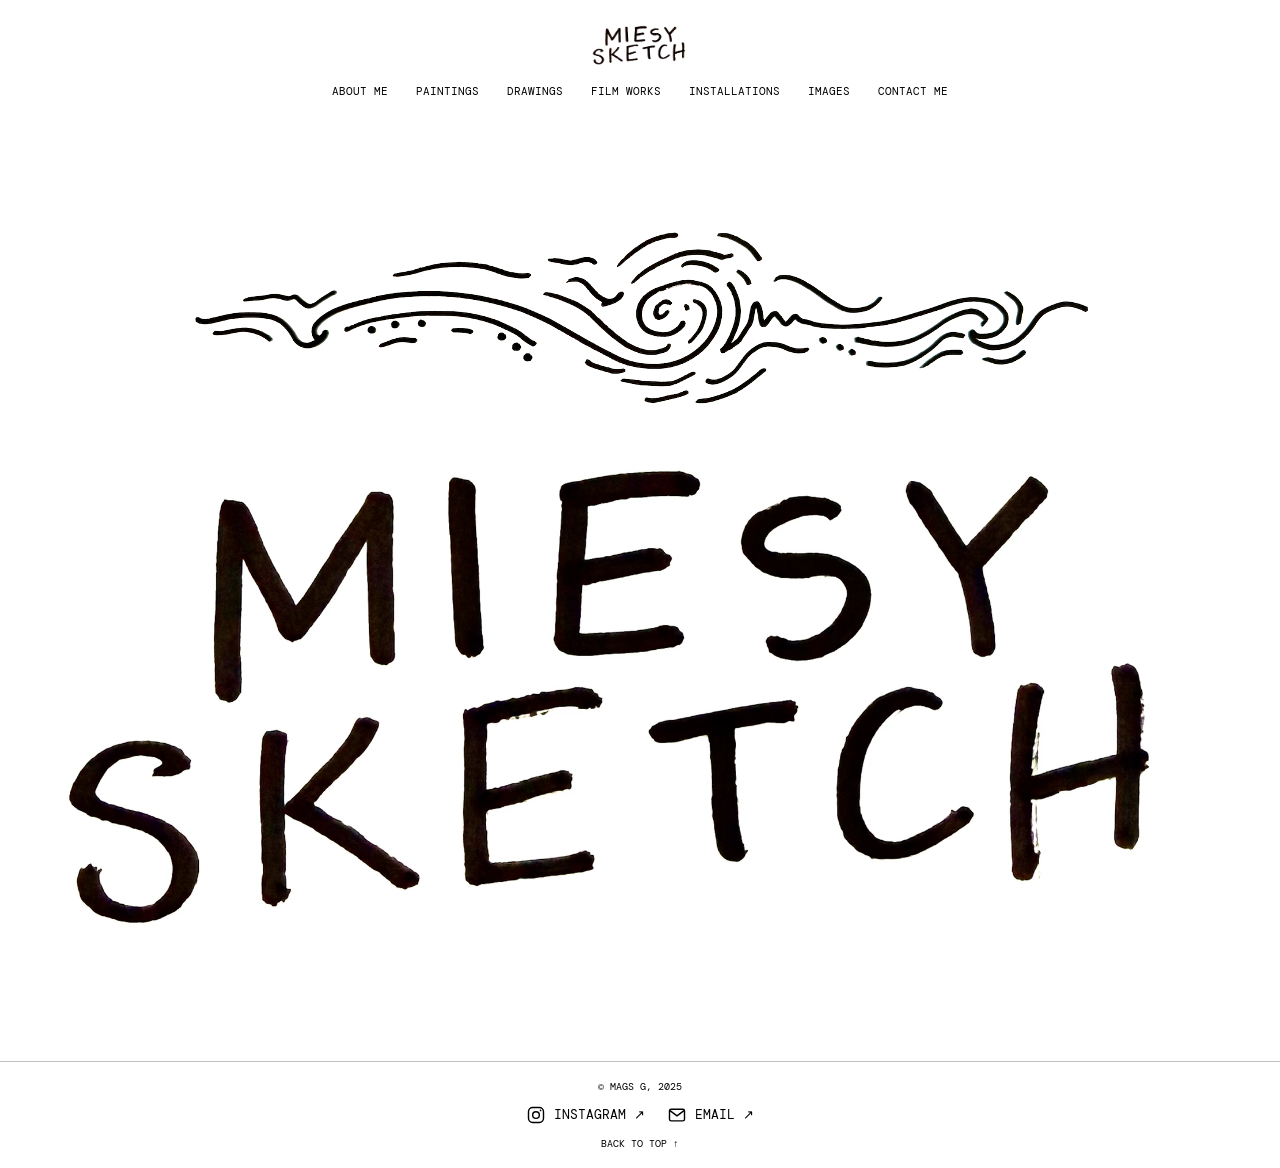
<file: index.html>
<!doctype html>
<html lang="en">
  <head>
    <meta charset="utf-8" />
    <meta name="viewport" content="width=device-width, initial-scale=1" />
    <meta name="description" content="MIESYSKETCH — the creative archive of Mags G." />
    <title>MIESYSKETCH — Mags G</title>
    <link rel="stylesheet" href="styles.css" />
  </head>
  <body>
    <div class="cursor" aria-hidden="true"></div>
    <header class="site-header">
      <a class="wordmark" href="#top" aria-label="Miesysketch home">
        <img src="miesy-wordmark.png" alt="Miesy Sketch" />
      </a>
      <nav aria-label="Primary navigation">
<a href="about.html">About Me</a><a href="paintings.html">Paintings</a><a href="drawings.html">Drawings</a><a href="film-works.html">Film Works</a><a href="installations.html">Installations</a><a href="notes.html">Images</a><a href="contact.html">Contact Me</a>
</nav>
      <a class="contact-link" href="mailto:hello@miesysketch.com">Say hello ↗</a>
    </header>

    <main id="top">
      <section class="hero" aria-labelledby="hero-title">
        <img class="hero-mark" src="miesy-mark.png" alt="Miesy Sketch hand-drawn mark" />
        <h1 id="hero-title">
          <img src="miesy-wordmark.png" alt="Miesy Sketch" />
        </h1>
      </section>
    </main>

    <footer class="site-footer">
      <p>© Mags G, 2025</p>
      <div class="footer-links">
        <a href="https://www.instagram.com/miesy_art/" target="_blank" rel="noreferrer">
          <svg class="contact-icon" viewBox="0 0 24 24" aria-hidden="true"><rect x="3" y="3" width="18" height="18" rx="5"></rect><circle cx="12" cy="12" r="4"></circle><circle class="icon-dot" cx="17.5" cy="6.5" r="1"></circle></svg>
          Instagram ↗
        </a>
        <a href="mailto:miesysketchh@hotmail.com">
          <svg class="contact-icon" viewBox="0 0 24 24" aria-hidden="true"><rect x="3" y="5" width="18" height="14" rx="2"></rect><path d="m4 7 8 6 8-6"></path></svg>
          Email ↗
        </a>
      </div>
      <a href="#top">Back to top ↑</a>
    </footer>
    <script src="script.js"></script>
  </body>
</html>
</file>
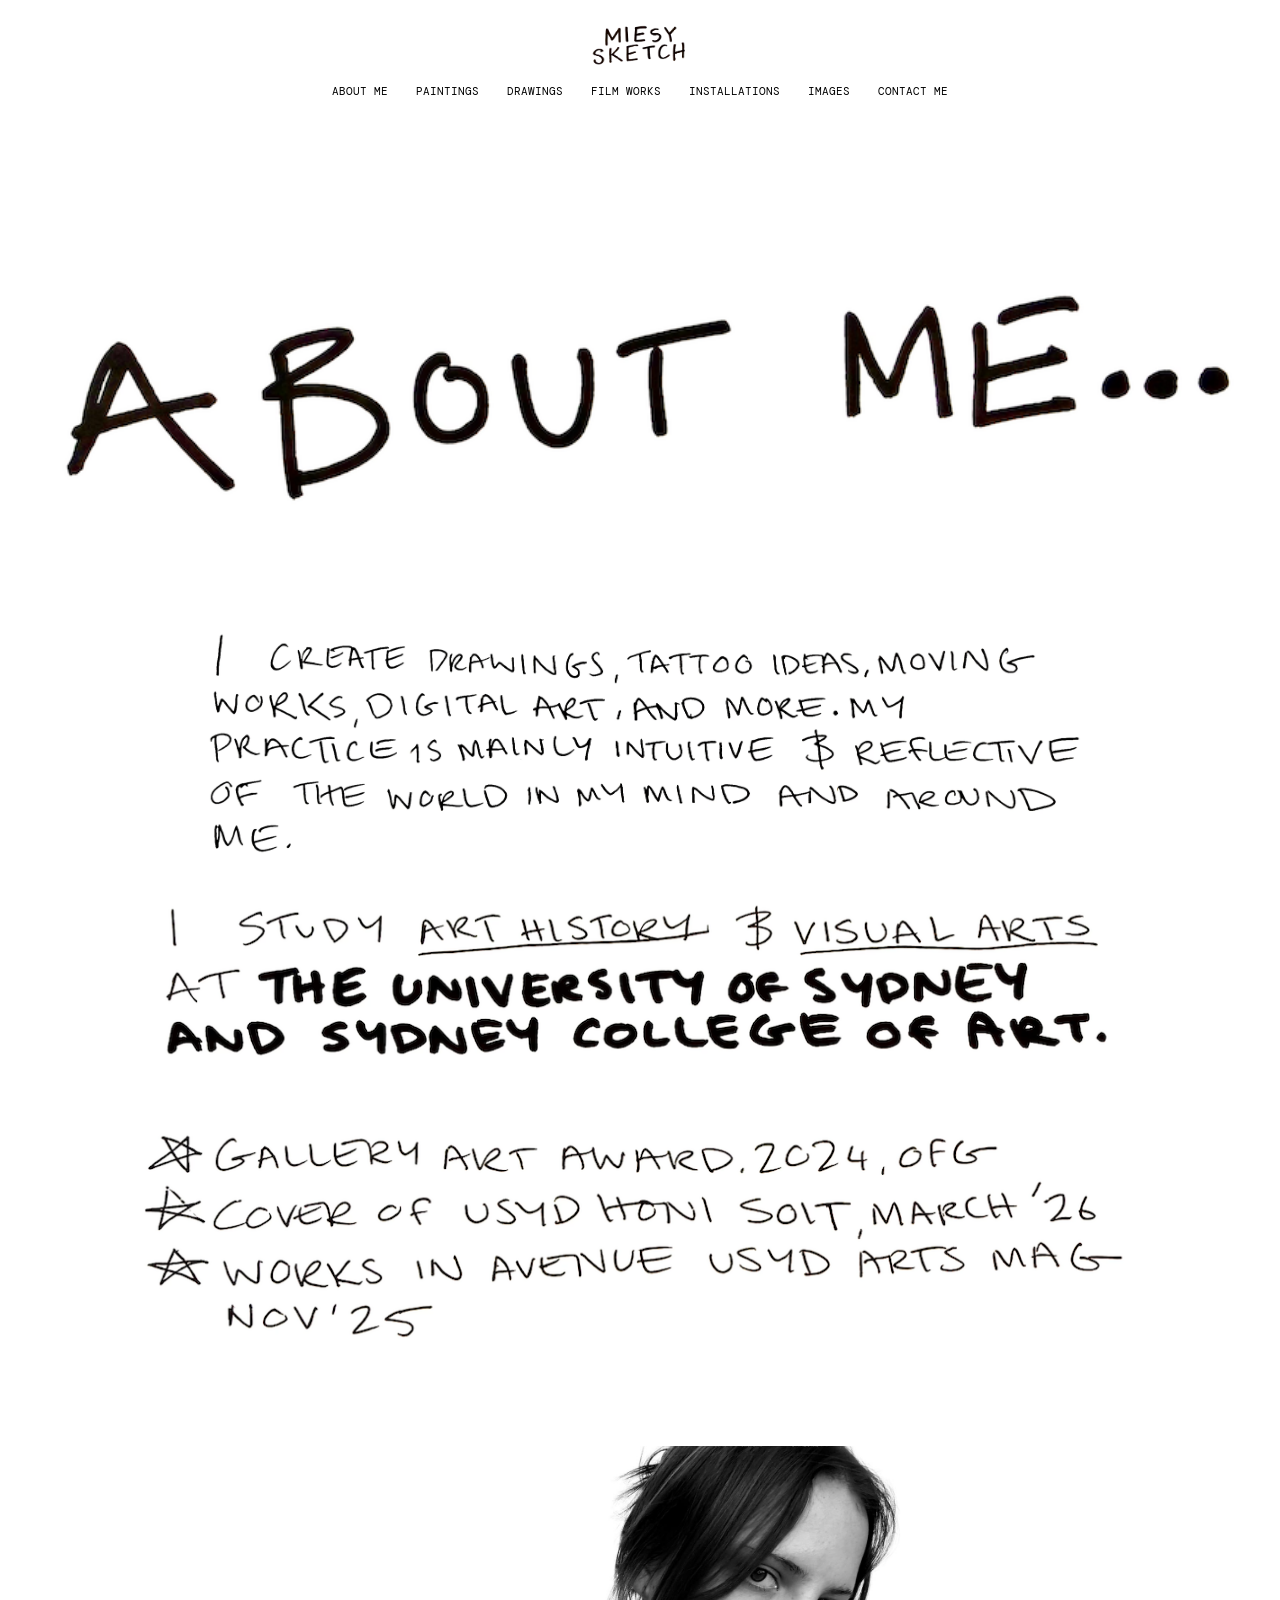
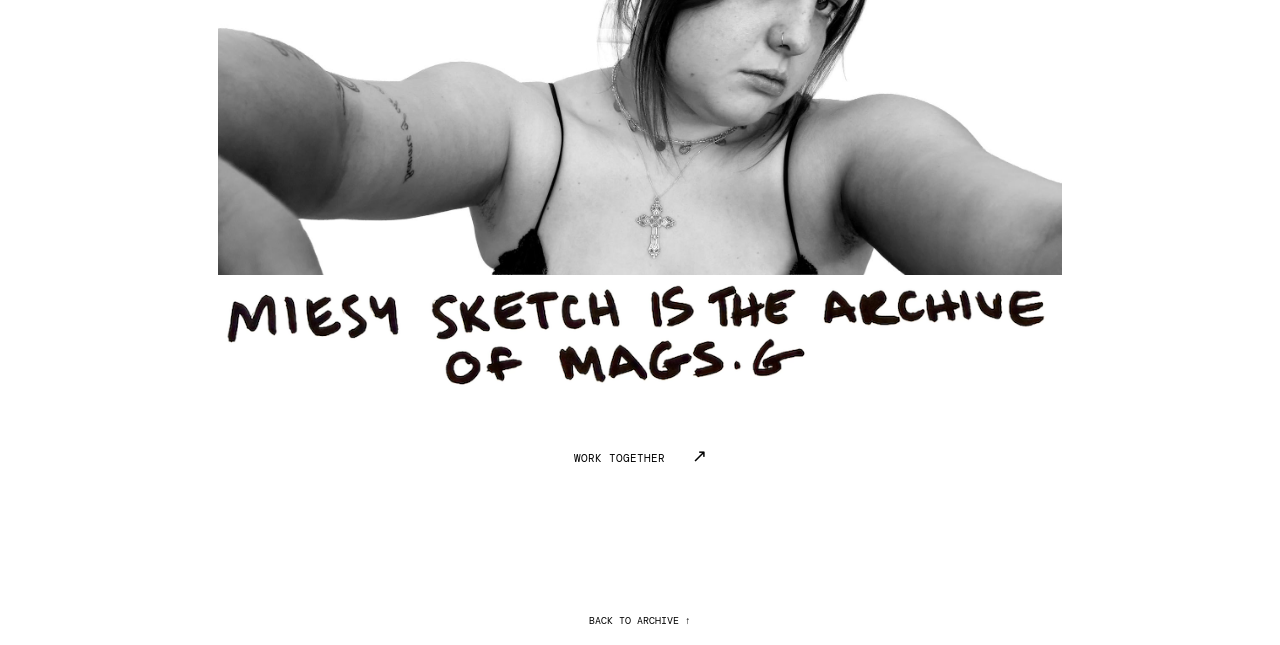
<file: about.html>
<!doctype html><html lang="en"><head><meta charset="utf-8"><meta name="viewport" content="width=device-width,initial-scale=1"><title>About Me — Miesy Sketch</title><link rel="stylesheet" href="styles.css"><link rel="stylesheet" href="category.css"></head><body class="category-page"><header class="site-header">
<a class="wordmark" href="index.html" aria-label="Miesysketch home"><img src="miesy-wordmark.png" alt="Miesy Sketch" /></a>
<nav aria-label="Primary navigation">
<a href="about.html">About Me</a><a href="paintings.html">Paintings</a><a href="drawings.html">Drawings</a><a href="film-works.html">Film Works</a><a href="installations.html">Installations</a><a href="notes.html">Images</a><a href="contact.html">Contact Me</a>
</nav>
</header><header class="category-header"><h1 class="image-title"><img src="about-title.png" alt="About Me" /></h1><img class="about-practice" src="about-practice.png" alt="I create drawings, tattoo ideas, moving works, digital art, and more. My practice is mainly intuitive and reflective of the world in my mind and around me." /><img class="about-education" src="about-education.png" alt="I study Art History and Visual Arts at the University of Sydney and Sydney College of Art." /><img class="about-achievements" src="about-achievements.png" alt="Gallery Art Award, 2024 OiG; cover of USYD Honi Soit March 2026; works in Avenue USYD Arts Mags, November 2025." /></header><main class="about-page-copy"><img class="about-portrait" src="about-portrait.jpg" alt="Mags Grant" /><img class="about-archive" src="about-archive.png" alt="Miesy Sketch is the archive of Mags G." /><a class="text-link" href="mailto:miesysketchh@hotmail.com">Work together <span>↗</span></a></main><footer class="site-footer category-footer"><a href="index.html">Back to archive ↑</a></footer></body></html>
</file>
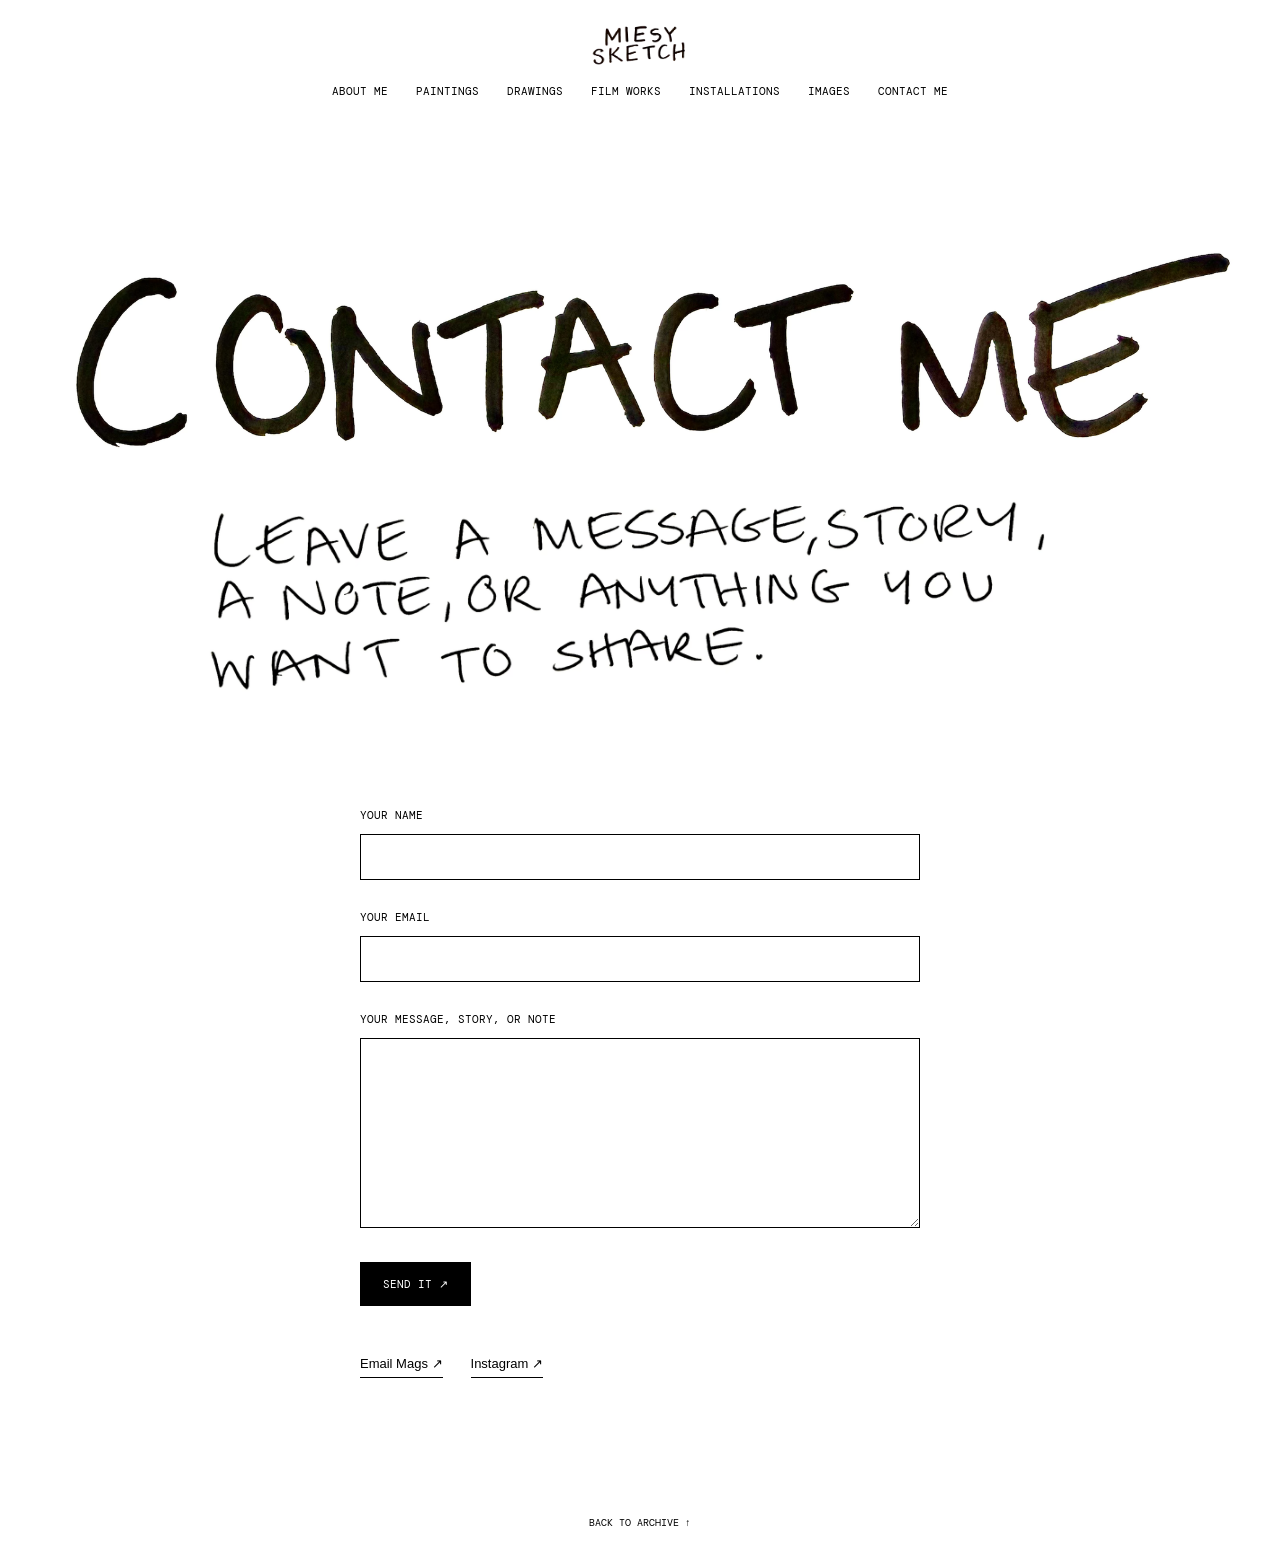
<file: contact.html>
<!doctype html>
<html lang="en">
  <head>
    <meta charset="utf-8" />
    <meta name="viewport" content="width=device-width, initial-scale=1" />
    <meta name="description" content="Contact Miesy Sketch by Mags G." />
    <title>Contact Me — Miesy Sketch</title>
    <link rel="stylesheet" href="styles.css" />
    <link rel="stylesheet" href="category.css" />
  </head>
  <body class="category-page">
    <header class="site-header">
      <a class="wordmark" href="index.html" aria-label="Miesysketch home">
        <img src="miesy-wordmark.png" alt="Miesy Sketch" />
      </a>
      <nav aria-label="Primary navigation">
<a href="about.html">About Me</a><a href="paintings.html">Paintings</a><a href="drawings.html">Drawings</a><a href="film-works.html">Film Works</a><a href="installations.html">Installations</a><a href="notes.html">Images</a><a href="contact.html" aria-current="page">Contact Me</a>
</nav>
    </header>

    <header class="category-header contact-header">
      <h1 class="image-title contact-title">
        <img src="contact-title.png" alt="Contact Me" />
      </h1>
      <img class="contact-intro" src="contact-intro.png" alt="Leave a message, story, note, or anything you want to share." />
    </header>

    <main class="contact-page-copy">
      <form class="contact-form" action="mailto:miesysketchh@hotmail.com" method="post" enctype="text/plain">
        <label for="contact-name">Your name</label>
        <input id="contact-name" name="name" type="text" autocomplete="name" required />

        <label for="contact-email">Your email</label>
        <input id="contact-email" name="email" type="email" autocomplete="email" required />

        <label for="contact-message">Your message, story, or note</label>
        <textarea id="contact-message" name="message" rows="9" required></textarea>

        <button type="submit">Send it ↗</button>
      </form>
      <div class="contact-direct-links" aria-label="Direct contact links">
        <a href="mailto:miesysketchh@hotmail.com">Email Mags ↗</a>
        <a href="https://www.instagram.com/miesy_art/" target="_blank" rel="noopener noreferrer">Instagram ↗</a>
      </div>
    </main>

    <footer class="site-footer category-footer">
      <a href="index.html">Back to archive ↑</a>
    </footer>
  </body>
</html>
</file>
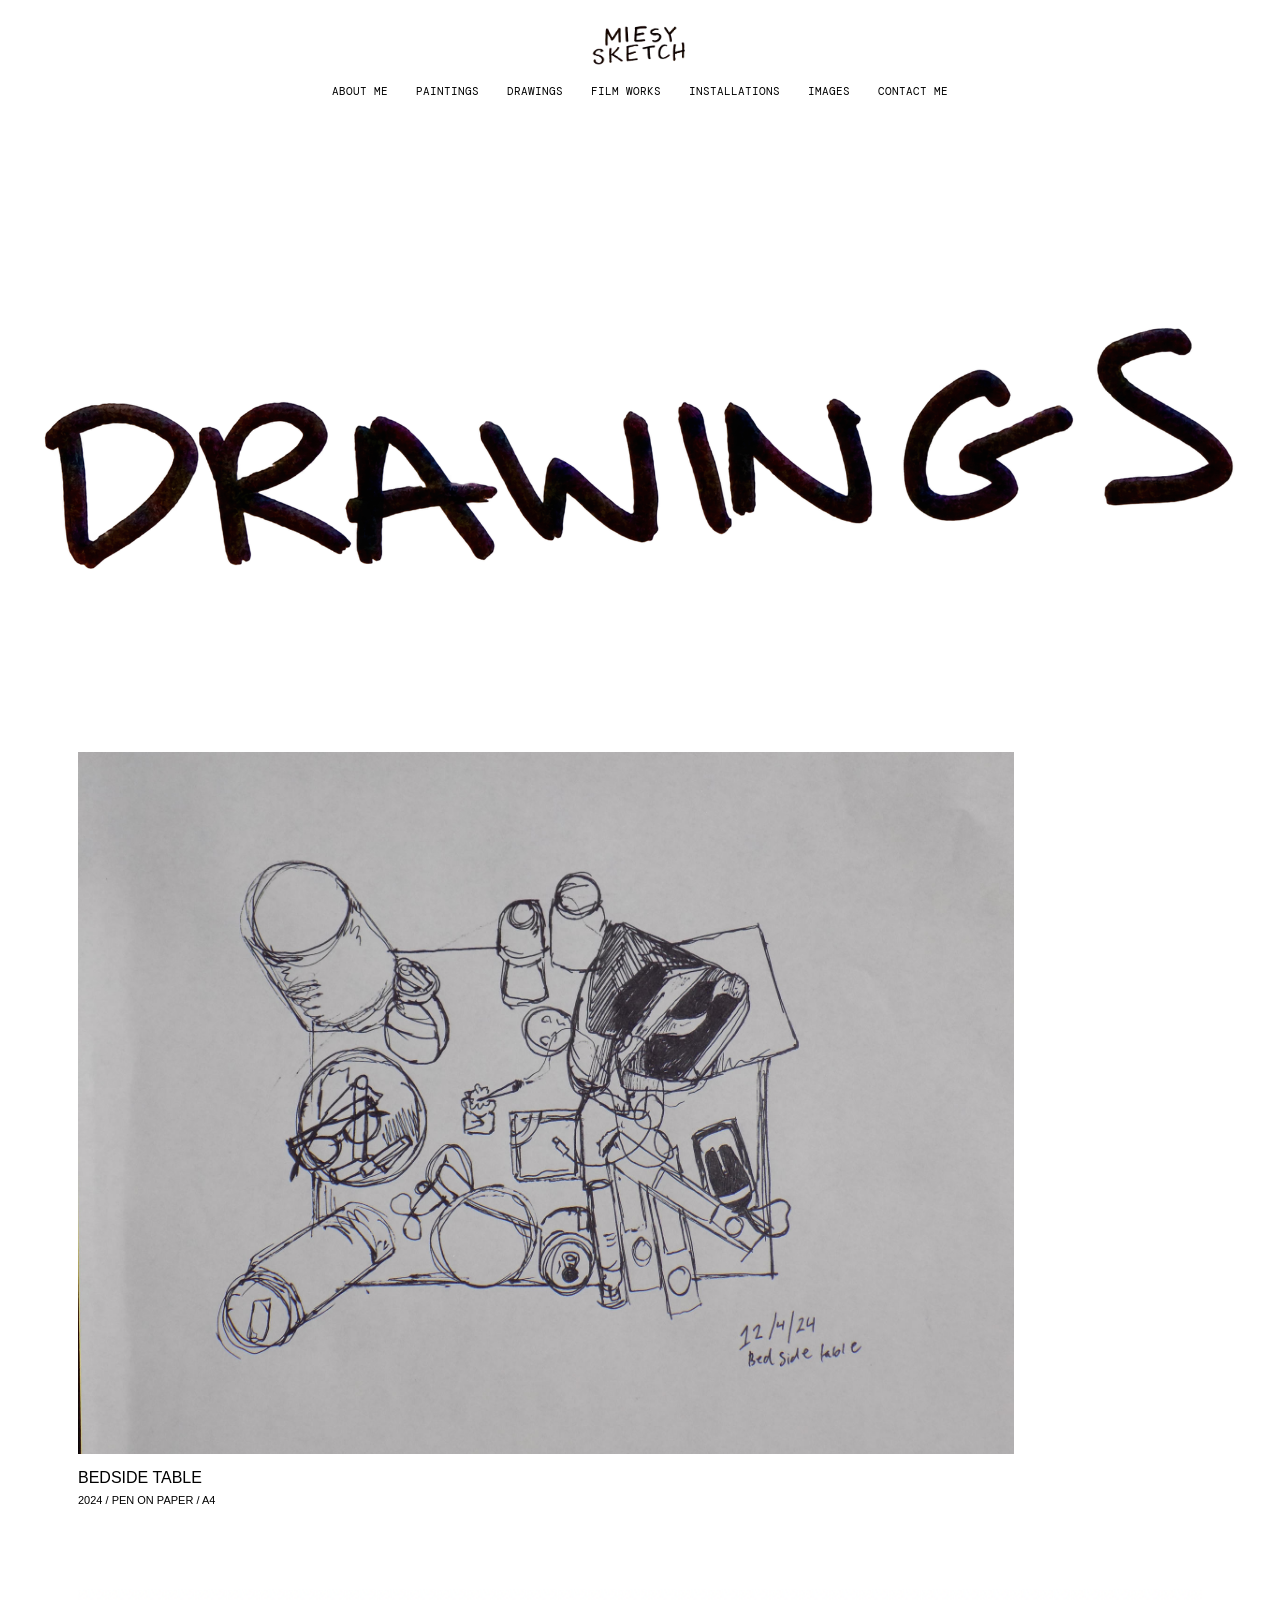
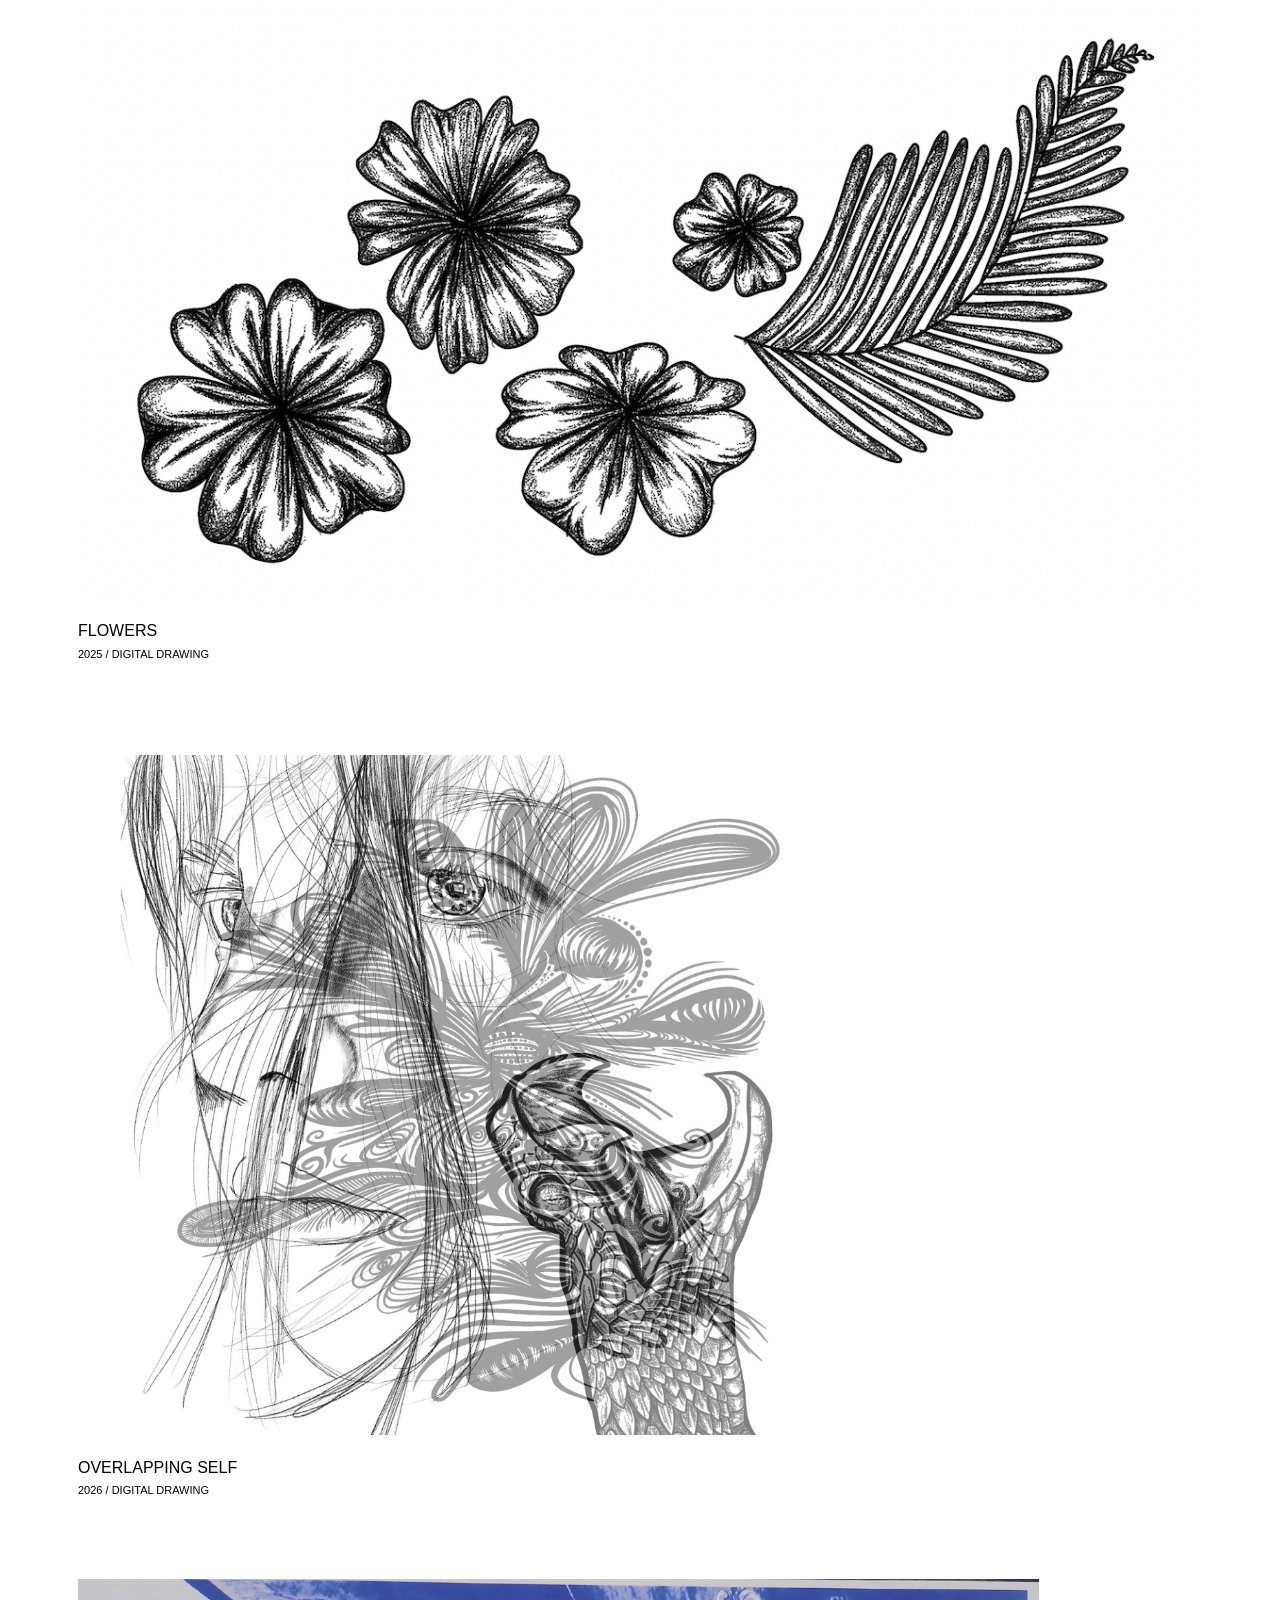
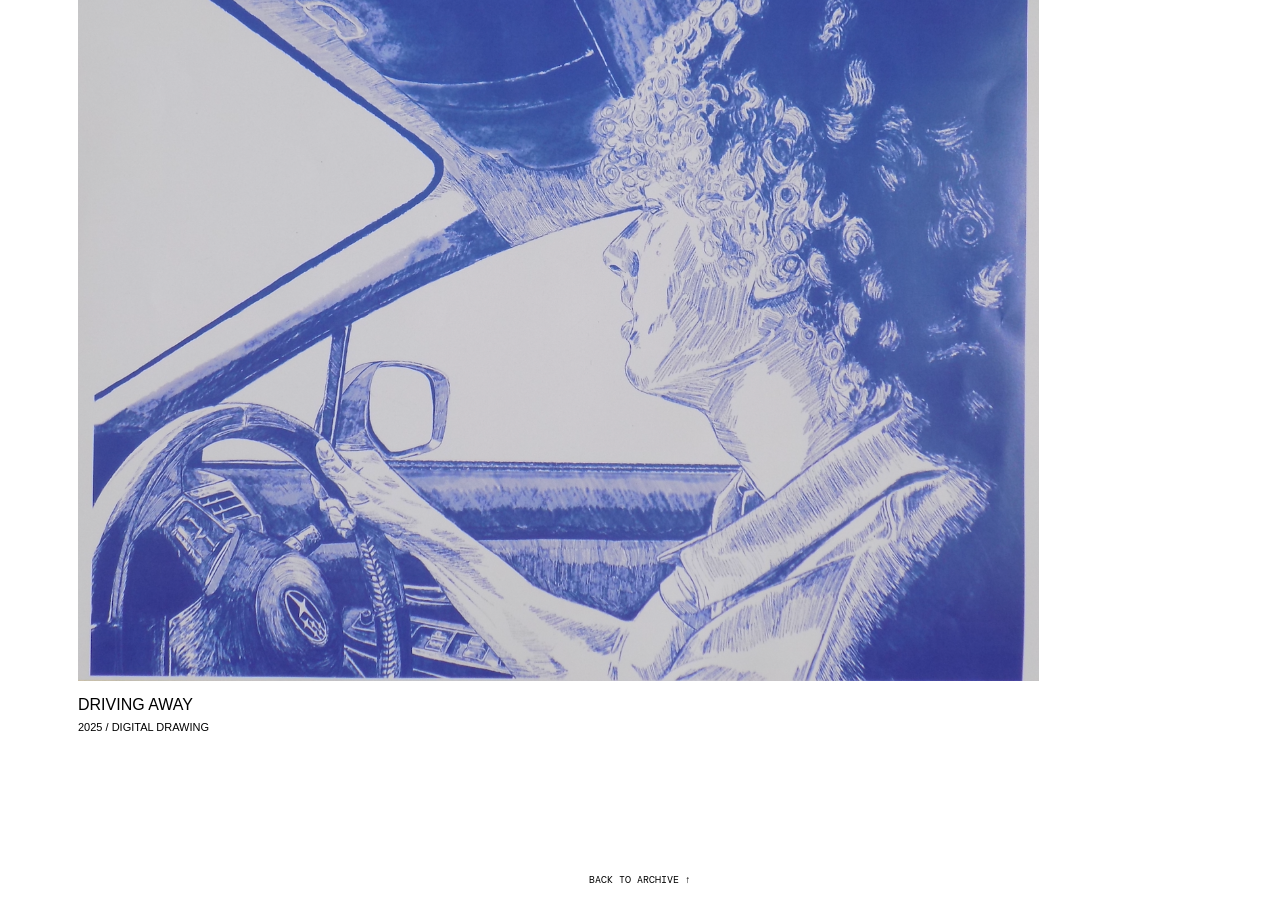
<file: drawings.html>
<!doctype html>
<html lang="en">
  <head>
    <meta charset="utf-8">
    <meta name="viewport" content="width=device-width,initial-scale=1">
    <title>Drawings — Miesy Sketch</title>
    <link rel="stylesheet" href="styles.css">
    <link rel="stylesheet" href="category.css">
  </head>
  <body class="category-page">
    <header class="site-header">
      <a class="wordmark" href="index.html" aria-label="Miesysketch home"><img src="miesy-wordmark.png" alt="Miesy Sketch"></a>
      <nav aria-label="Primary navigation">
        <a href="about.html">About Me</a><a href="paintings.html">Paintings</a><a href="drawings.html">Drawings</a><a href="film-works.html">Film Works</a><a href="installations.html">Installations</a><a href="notes.html">Images</a><a href="contact.html">Contact Me</a>
      </nav>
    </header>
    <header class="category-header">
      <h1 class="image-title"><img src="drawings-title.png" alt="Drawings"></h1>
    </header>
    <main class="images-gallery drawings-gallery" aria-label="Drawings gallery">
      <article class="drawing-tile">
        <img src="drawings-page-01.jpg" alt="Pen drawing of objects arranged on a bedside table.">
        <h2>BEDSIDE TABLE</h2>
        <p>2024 / PEN ON PAPER / A4</p>
      </article>
      <article class="drawing-tile">
        <img src="drawings-page-02.png" alt="Digital drawing of flowers and leaves.">
        <h2>FLOWERS</h2>
        <p>2025 / DIGITAL DRAWING</p>
      </article>
      <article class="drawing-tile">
        <img src="drawings-page-03.png" alt="Layered digital self-portrait with a patterned bird.">
        <h2>OVERLAPPING SELF</h2>
        <p>2026 / DIGITAL DRAWING</p>
      </article>
      <article class="drawing-tile">
        <img src="drawings-page-04.png" alt="Blue-toned drawing of a person driving a car.">
        <h2>DRIVING AWAY</h2>
        <p>2025 / DIGITAL DRAWING</p>
      </article>
    </main>
    <div class="artwork-lightbox" id="drawings-lightbox" hidden role="dialog" aria-modal="true" aria-labelledby="drawings-lightbox-title">
      <div class="lightbox-panel">
        <div class="lightbox-toolbar">
          <p id="drawings-lightbox-title"></p>
          <div>
            <button type="button" data-gallery-previous aria-label="Previous drawing">←</button>
            <button type="button" data-zoom-out aria-label="Zoom out">−</button>
            <button type="button" data-zoom-reset>Reset</button>
            <button type="button" data-zoom-in aria-label="Zoom in">+</button>
            <button type="button" data-gallery-next aria-label="Next drawing">→</button>
            <button type="button" data-lightbox-close aria-label="Close artwork viewer">×</button>
          </div>
        </div>
        <div class="lightbox-viewport">
          <img id="drawings-lightbox-image" alt="">
        </div>
      </div>
    </div>
    <footer class="site-footer category-footer"><a href="index.html">Back to archive ↑</a></footer>
    <script>
      const drawingTiles = [...document.querySelectorAll(".drawing-tile")];
      const lightbox = document.querySelector("#drawings-lightbox");
      const lightboxImage = document.querySelector("#drawings-lightbox-image");
      const lightboxTitle = document.querySelector("#drawings-lightbox-title");
      const lightboxViewport = document.querySelector(".lightbox-viewport");
      let currentDrawing = 0;
      let zoom = 1;
      let panX = 0;
      let panY = 0;
      let isDragging = false;
      let dragStartX = 0;
      let dragStartY = 0;
      let startPanX = 0;
      let startPanY = 0;

      function updateZoom() {
        lightboxImage.style.transform = `translate(${panX}px, ${panY}px) scale(${zoom})`;
        lightboxImage.classList.toggle("is-zoomed", zoom > 1);
      }

      function resetView() {
        zoom = 1;
        panX = 0;
        panY = 0;
        updateZoom();
      }

      function showDrawing(index) {
        currentDrawing = (index + drawingTiles.length) % drawingTiles.length;
        const image = drawingTiles[currentDrawing].querySelector("img");
        lightboxImage.src = image.src;
        lightboxImage.alt = image.alt;
        lightboxTitle.textContent = `${drawingTiles[currentDrawing].querySelector("h2").textContent} · ${currentDrawing + 1} / ${drawingTiles.length}`;
        resetView();
      }

      function openLightbox(index) {
        showDrawing(index);
        lightbox.hidden = false;
        document.body.classList.add("lightbox-open");
        lightbox.querySelector("[data-lightbox-close]").focus();
      }

      function closeLightbox() {
        lightbox.hidden = true;
        document.body.classList.remove("lightbox-open");
        resetView();
        drawingTiles[currentDrawing].querySelector("img").focus();
      }

      drawingTiles.forEach((tile, index) => {
        const image = tile.querySelector("img");
        image.tabIndex = 0;
        image.setAttribute("role", "button");
        image.setAttribute("aria-label", `View ${tile.querySelector("h2").textContent} in gallery`);
        image.addEventListener("click", () => openLightbox(index));
        image.addEventListener("keydown", (event) => {
          if (event.key === "Enter" || event.key === " ") {
            event.preventDefault();
            openLightbox(index);
          }
        });
      });

      lightbox.querySelector("[data-gallery-previous]").addEventListener("click", () => showDrawing(currentDrawing - 1));
      lightbox.querySelector("[data-gallery-next]").addEventListener("click", () => showDrawing(currentDrawing + 1));
      lightbox.querySelector("[data-zoom-in]").addEventListener("click", () => {
        zoom = Math.min(zoom + .25, 4);
        updateZoom();
      });
      lightbox.querySelector("[data-zoom-out]").addEventListener("click", () => {
        zoom = Math.max(zoom - .25, 1);
        if (zoom === 1) {
          panX = 0;
          panY = 0;
        }
        updateZoom();
      });
      lightbox.querySelector("[data-zoom-reset]").addEventListener("click", resetView);

      lightboxImage.addEventListener("pointerdown", (event) => {
        if (zoom <= 1) return;
        isDragging = true;
        dragStartX = event.clientX;
        dragStartY = event.clientY;
        startPanX = panX;
        startPanY = panY;
        lightboxImage.setPointerCapture(event.pointerId);
        lightboxImage.classList.add("is-dragging");
      });
      lightboxImage.addEventListener("pointermove", (event) => {
        if (!isDragging) return;
        panX = startPanX + event.clientX - dragStartX;
        panY = startPanY + event.clientY - dragStartY;
        updateZoom();
      });
      function stopDragging(event) {
        if (!isDragging) return;
        isDragging = false;
        lightboxImage.releasePointerCapture?.(event.pointerId);
        lightboxImage.classList.remove("is-dragging");
      }
      lightboxImage.addEventListener("pointerup", stopDragging);
      lightboxImage.addEventListener("pointercancel", stopDragging);
      lightboxViewport.addEventListener("wheel", (event) => {
        event.preventDefault();
        zoom = Math.min(Math.max(zoom + (event.deltaY < 0 ? .25 : -.25), 1), 4);
        if (zoom === 1) {
          panX = 0;
          panY = 0;
        }
        updateZoom();
      }, { passive: false });

      lightbox.querySelector("[data-lightbox-close]").addEventListener("click", closeLightbox);
      lightbox.addEventListener("click", (event) => {
        if (event.target === lightbox) closeLightbox();
      });
      document.addEventListener("keydown", (event) => {
        if (lightbox.hidden) return;
        if (event.key === "Escape") closeLightbox();
        if (event.key === "ArrowLeft") showDrawing(currentDrawing - 1);
        if (event.key === "ArrowRight") showDrawing(currentDrawing + 1);
      });
    </script>
  </body>
</html>
</file>
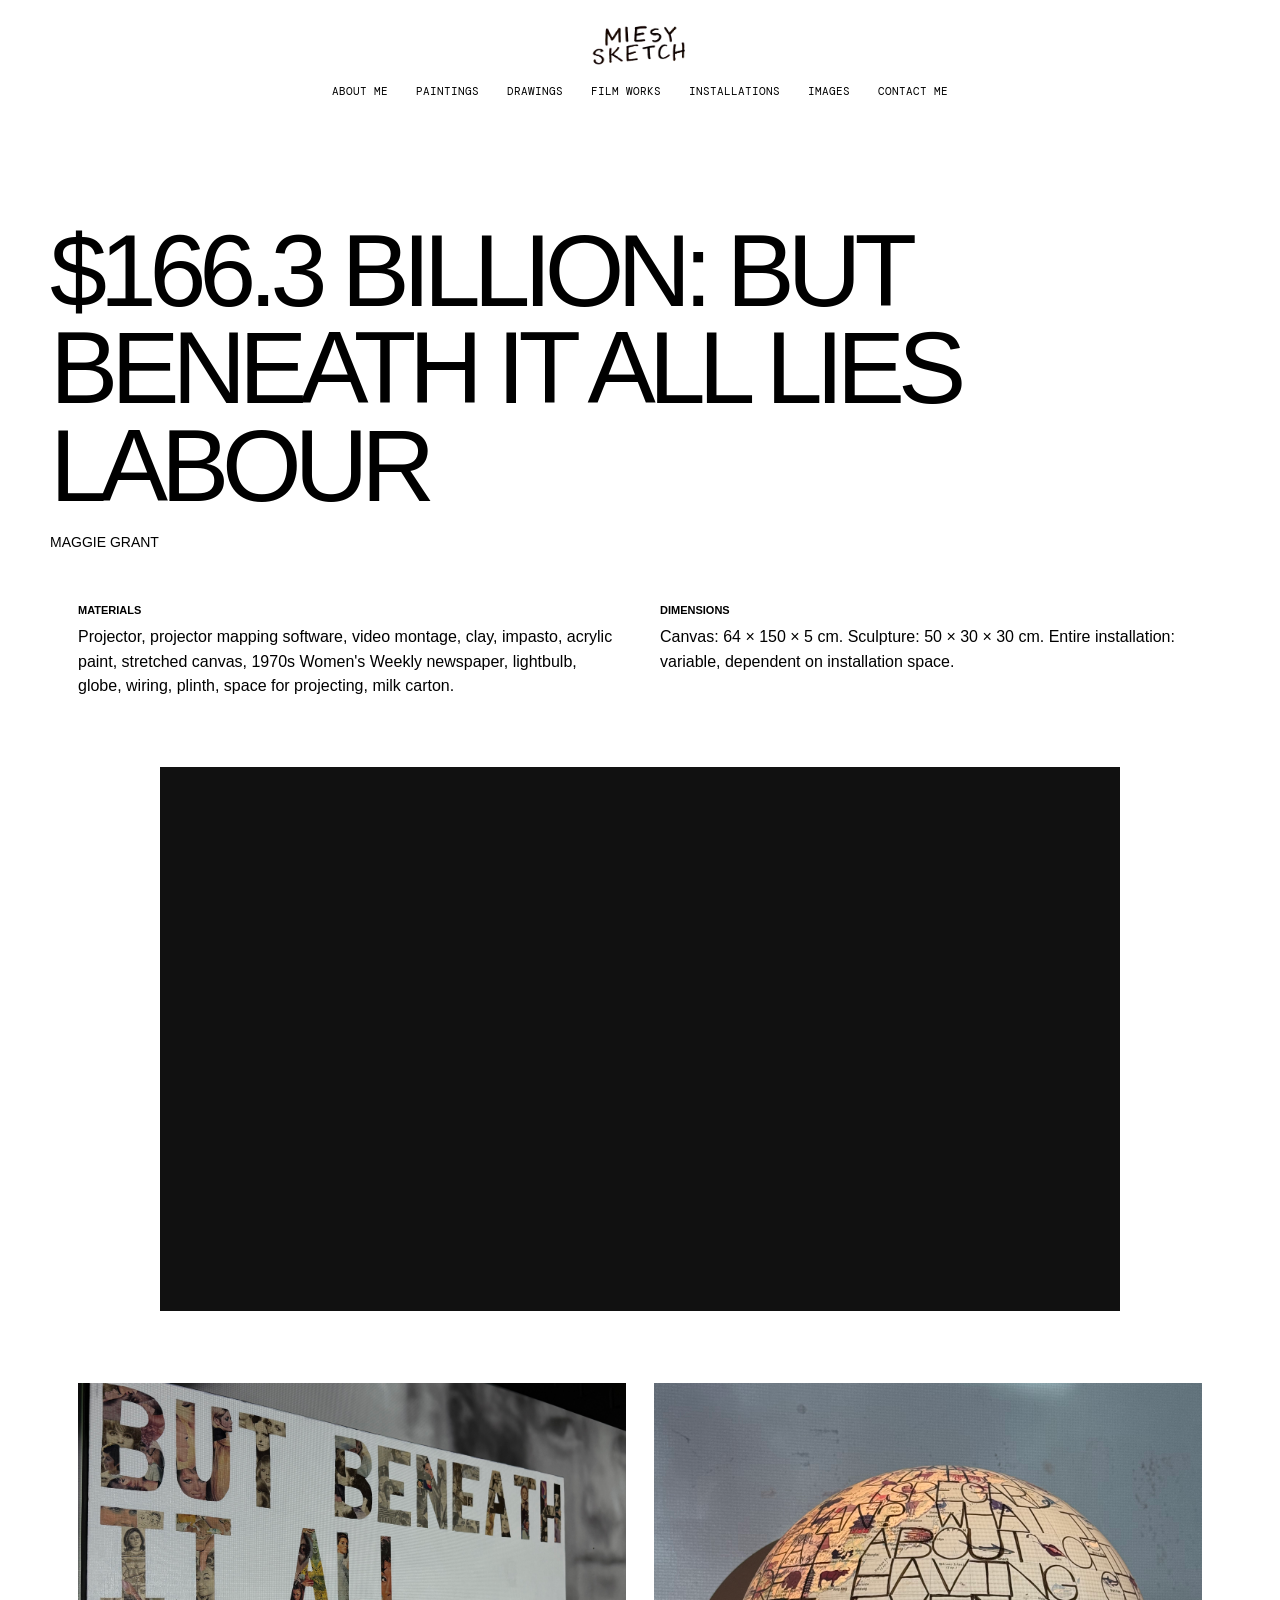
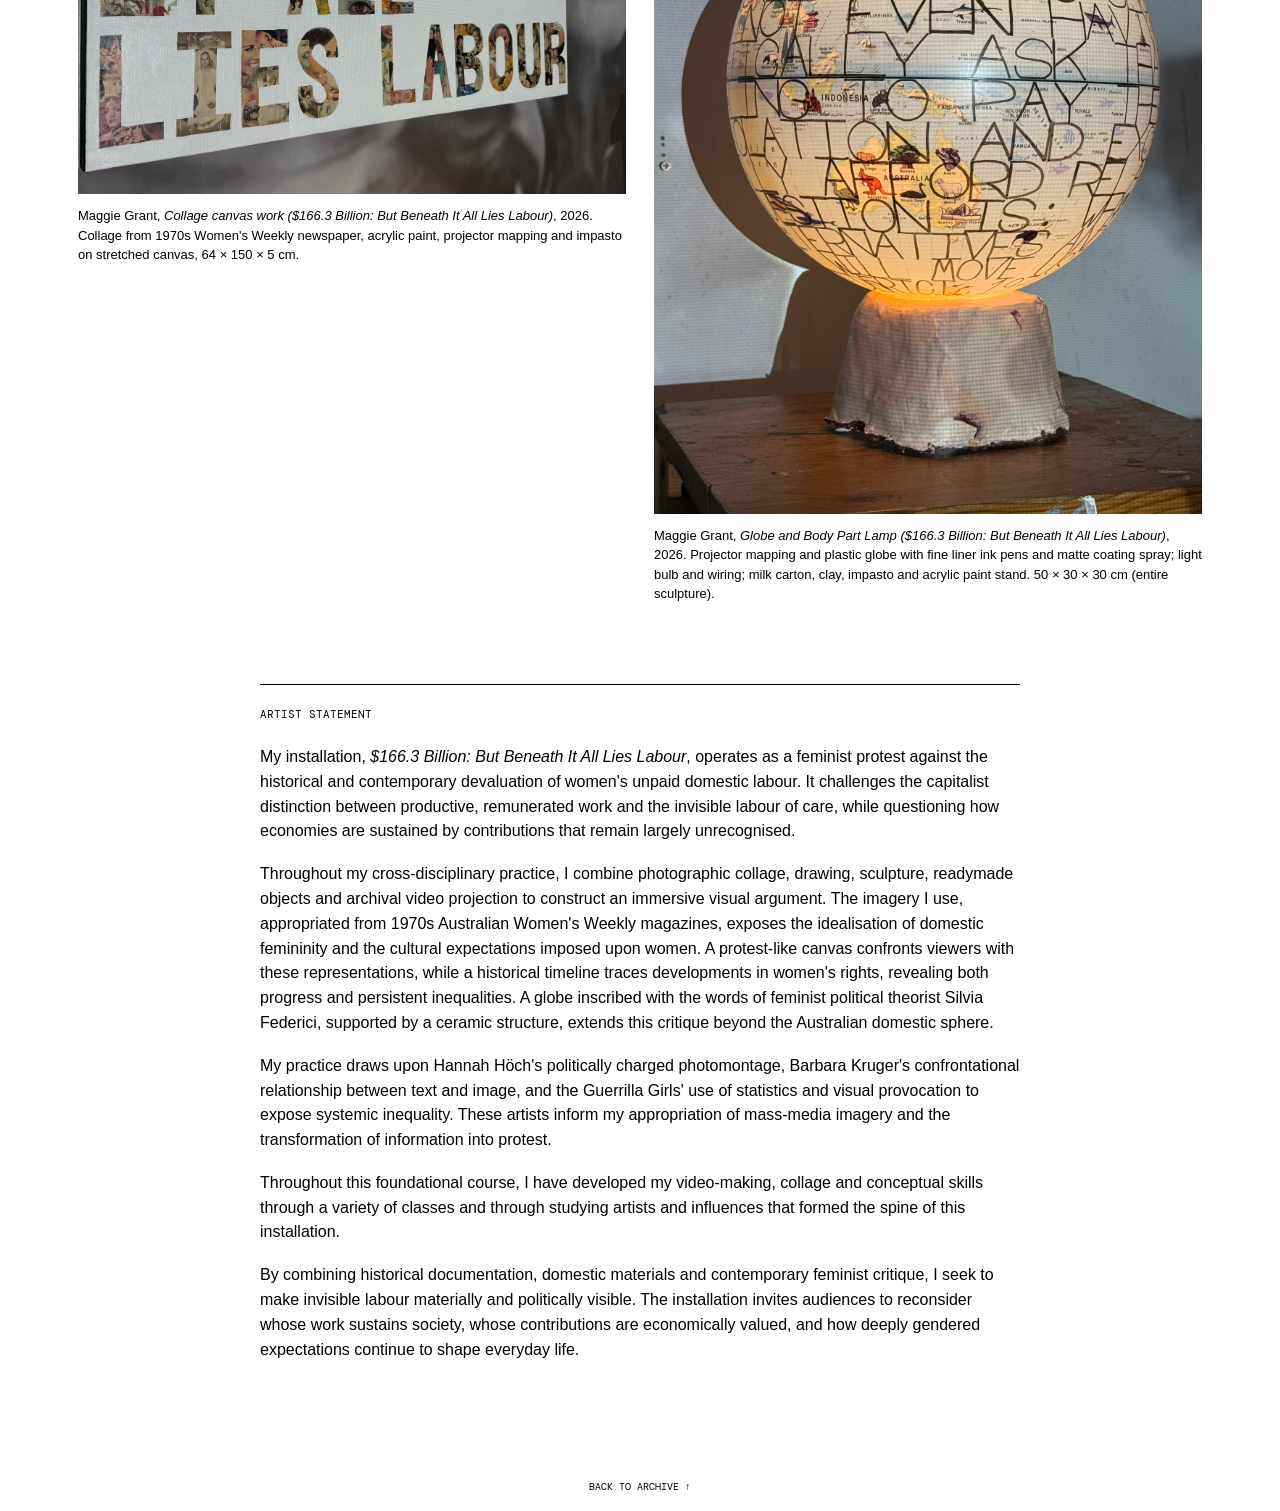
<file: installations.html>
<!doctype html>
<html lang="en">
  <head>
    <meta charset="utf-8">
    <meta name="viewport" content="width=device-width, initial-scale=1">
    <meta name="description" content="Maggie Grant's installation, $166.3 Billion: But Beneath It All Lies Labour.">
    <title>$166.3 Billion: But Beneath It All Lies Labour — Miesy Sketch</title>
    <link rel="stylesheet" href="styles.css">
    <link rel="stylesheet" href="category.css">
  </head>
  <body class="category-page installation-page">
    <header class="site-header">
      <a class="wordmark" href="index.html" aria-label="Miesysketch home"><img src="miesy-wordmark.png" alt="Miesy Sketch"></a>
      <nav aria-label="Primary navigation">
        <a href="about.html">About Me</a><a href="paintings.html">Paintings</a><a href="drawings.html">Drawings</a><a href="film-works.html">Film Works</a><a href="installations.html" aria-current="page">Installations</a><a href="notes.html">Images</a><a href="contact.html">Contact Me</a>
      </nav>
    </header>
    <header class="category-header installation-header">
      <h1>$166.3 Billion: But Beneath It All Lies Labour</h1>
      <p class="installation-byline">Maggie Grant</p>
    </header>
    <main class="installation-content">
      <section class="installation-overview" aria-label="Artwork details">
        <p><strong>Materials</strong> Projector, projector mapping software, video montage, clay, impasto, acrylic paint, stretched canvas, 1970s Women's Weekly newspaper, lightbulb, globe, wiring, plinth, space for projecting, milk carton.</p>
        <p><strong>Dimensions</strong> Canvas: 64 × 150 × 5 cm. Sculpture: 50 × 30 × 30 cm. Entire installation: variable, dependent on installation space.</p>
      </section>

      <section class="installation-video" aria-label="Installation video">
        <iframe
          src="https://www.youtube-nocookie.com/embed/KHimBYfEE2k"
          title="Video of installation — CAVA1002 final project"
          loading="lazy"
          referrerpolicy="strict-origin-when-cross-origin"
          allow="accelerometer; autoplay; clipboard-write; encrypted-media; gyroscope; picture-in-picture; web-share"
          allowfullscreen></iframe>
      </section>

      <section class="installation-gallery" aria-label="Installation photographs">
        <figure>
          <img src="installations-image-01.jpg" alt="Collage canvas with text and images appropriated from 1970s Women's Weekly magazines.">
          <figcaption>Maggie Grant, <i>Collage canvas work ($166.3 Billion: But Beneath It All Lies Labour)</i>, 2026. Collage from 1970s Women's Weekly newspaper, acrylic paint, projector mapping and impasto on stretched canvas, 64 × 150 × 5 cm.</figcaption>
        </figure>
        <figure>
          <img src="installations-image-02.jpg" alt="A globe covered in hand-drawn text, mounted on a sculptural stand.">
          <figcaption>Maggie Grant, <i>Globe and Body Part Lamp ($166.3 Billion: But Beneath It All Lies Labour)</i>, 2026. Projector mapping and plastic globe with fine liner ink pens and matte coating spray; light bulb and wiring; milk carton, clay, impasto and acrylic paint stand. 50 × 30 × 30 cm (entire sculpture).</figcaption>
        </figure>
      </section>

      <section class="installation-statement" aria-labelledby="artist-statement">
        <h2 id="artist-statement">Artist Statement</h2>
        <p>My installation, <i>$166.3 Billion: But Beneath It All Lies Labour</i>, operates as a feminist protest against the historical and contemporary devaluation of women's unpaid domestic labour. It challenges the capitalist distinction between productive, remunerated work and the invisible labour of care, while questioning how economies are sustained by contributions that remain largely unrecognised.</p>
        <p>Throughout my cross-disciplinary practice, I combine photographic collage, drawing, sculpture, readymade objects and archival video projection to construct an immersive visual argument. The imagery I use, appropriated from 1970s Australian Women's Weekly magazines, exposes the idealisation of domestic femininity and the cultural expectations imposed upon women. A protest-like canvas confronts viewers with these representations, while a historical timeline traces developments in women's rights, revealing both progress and persistent inequalities. A globe inscribed with the words of feminist political theorist Silvia Federici, supported by a ceramic structure, extends this critique beyond the Australian domestic sphere.</p>
        <p>My practice draws upon Hannah Höch's politically charged photomontage, Barbara Kruger's confrontational relationship between text and image, and the Guerrilla Girls' use of statistics and visual provocation to expose systemic inequality. These artists inform my appropriation of mass-media imagery and the transformation of information into protest.</p>
        <p>Throughout this foundational course, I have developed my video-making, collage and conceptual skills through a variety of classes and through studying artists and influences that formed the spine of this installation.</p>
        <p>By combining historical documentation, domestic materials and contemporary feminist critique, I seek to make invisible labour materially and politically visible. The installation invites audiences to reconsider whose work sustains society, whose contributions are economically valued, and how deeply gendered expectations continue to shape everyday life.</p>
      </section>
    </main>
    <footer class="site-footer category-footer"><a href="index.html">Back to archive ↑</a></footer>
  </body>
</html>
</file>
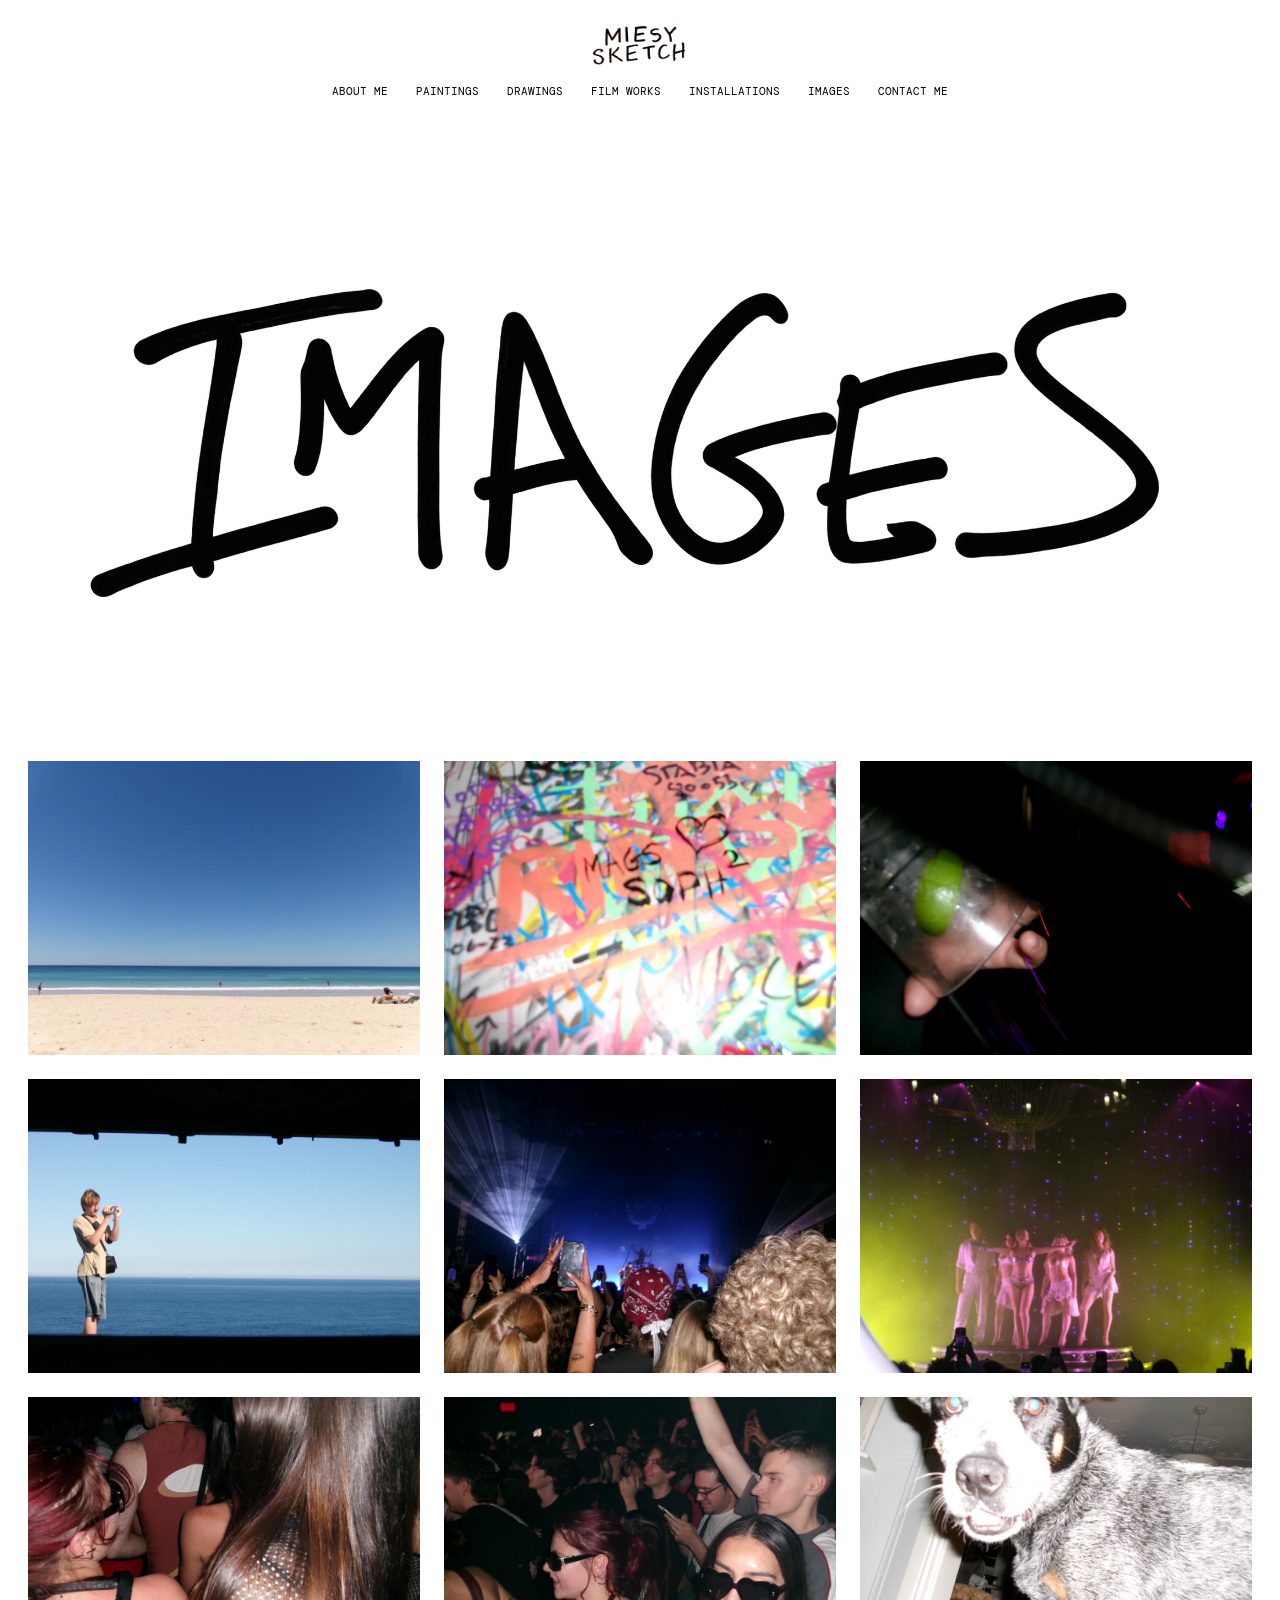
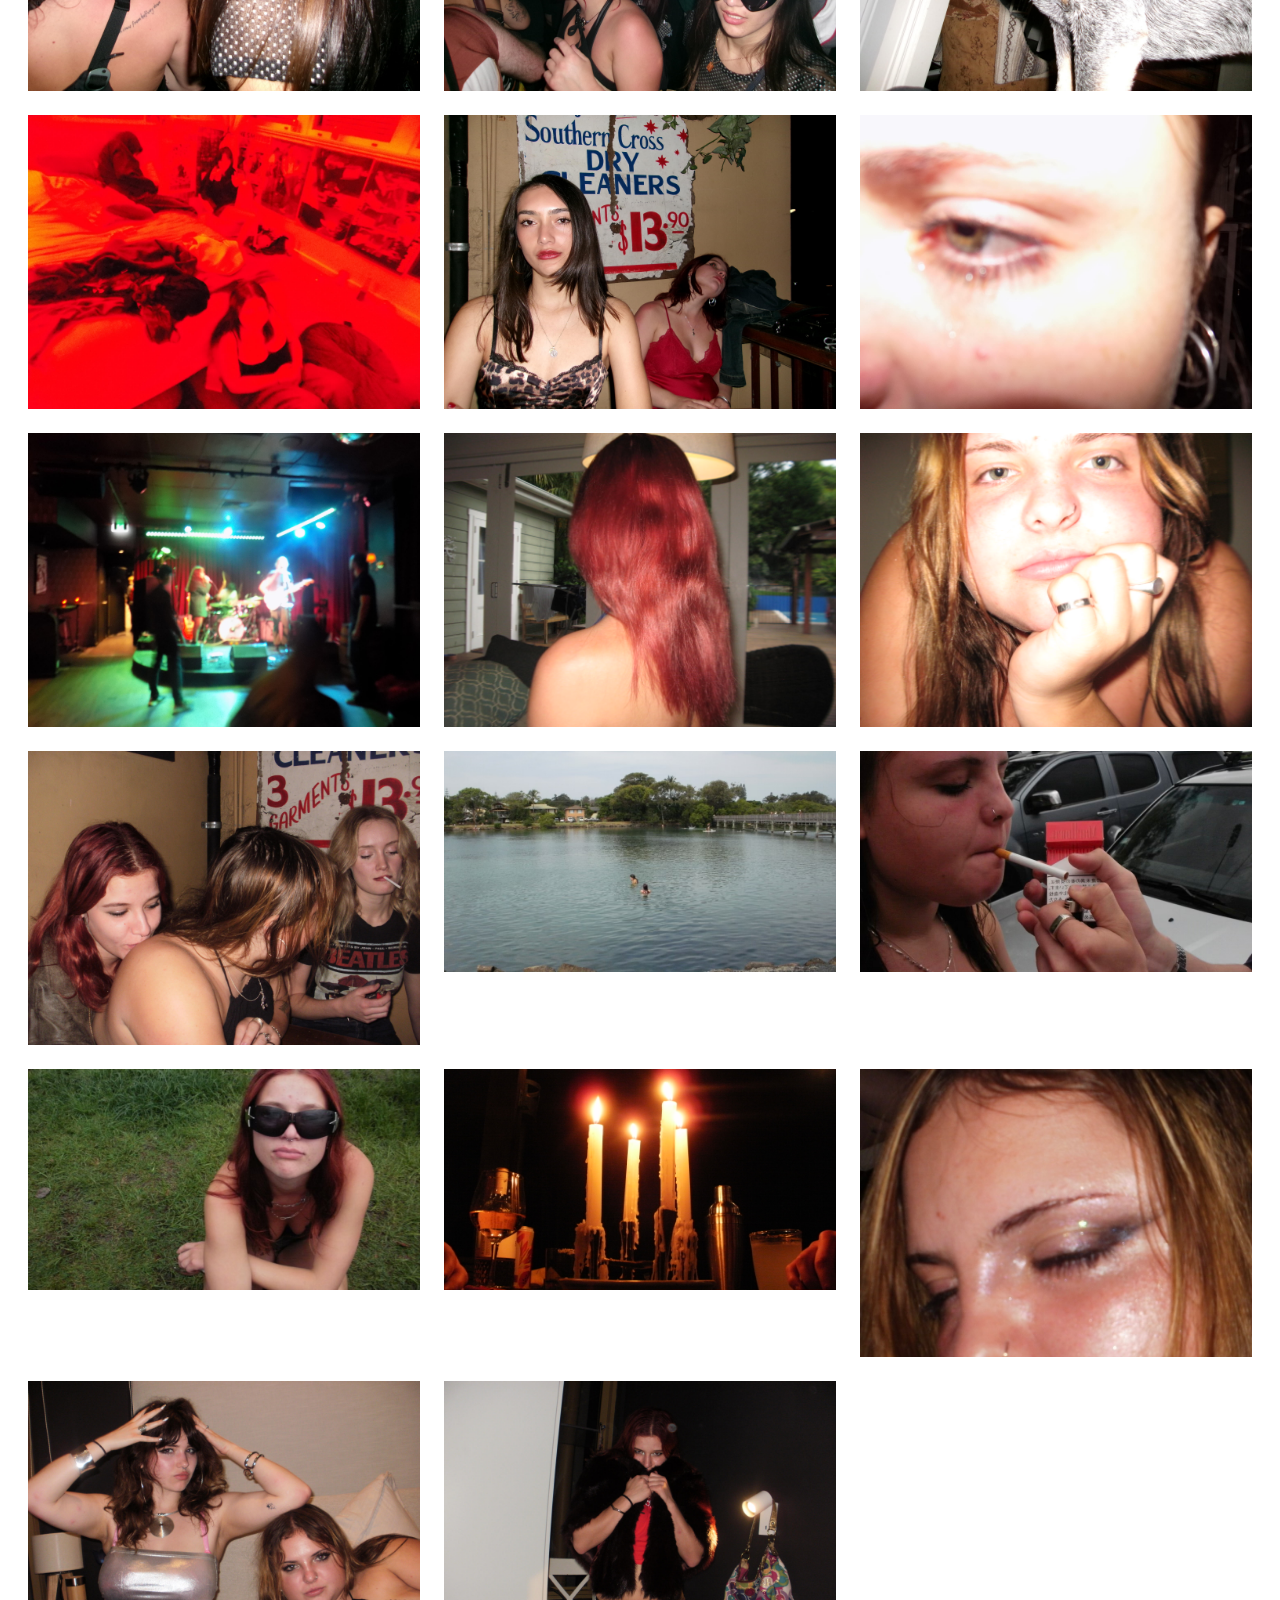
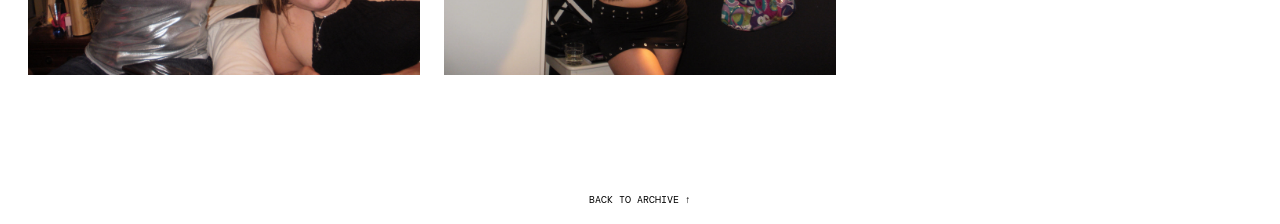
<file: notes.html>
<!doctype html>
<html lang="en">
  <head>
    <meta charset="utf-8">
    <meta name="viewport" content="width=device-width,initial-scale=1">
    <title>Images — Miesy Sketch</title>
    <link rel="stylesheet" href="styles.css">
    <link rel="stylesheet" href="category.css">
  </head>
  <body class="category-page">
    <header class="site-header">
      <a class="wordmark" href="index.html" aria-label="Miesysketch home"><img src="miesy-wordmark.png" alt="Miesy Sketch"></a>
      <nav aria-label="Primary navigation">
        <a href="about.html">About Me</a><a href="paintings.html">Paintings</a><a href="drawings.html">Drawings</a><a href="film-works.html">Film Works</a><a href="installations.html">Installations</a><a href="notes.html">Images</a><a href="contact.html">Contact Me</a>
      </nav>
    </header>
    <header class="category-header">
      <h1 class="image-title images-page-title"><img src="images-title-horizontal.png" alt="Images"></h1>
    </header>
    <main class="images-gallery" aria-label="Image gallery">
      <img src="images-page-01.jpg" alt="A bright summer beach beneath a wide blue sky.">
      <img src="images-page-02.jpg" alt="Colorful layered street art with a hand-drawn heart.">
      <img src="images-page-03.jpg" alt="A hand holding a drink with a lime in a dark, colorful setting.">
      <img src="images-page-04.jpg" alt="A person holding a camera beside the ocean.">
      <img src="images-page-05.jpg" alt="A concert crowd watching a stage lit in blue and purple.">
      <img src="images-page-06.jpg" alt="Performers on a brightly lit concert stage.">
      <img src="images-page-07.jpg" alt="A close view of people in a concert crowd.">
      <img src="images-page-08.jpg" alt="Friends gathered together in a concert crowd.">
      <img src="images-page-09.jpg" alt="A close-up photograph of a dog.">
      <img src="images-page-10.jpg" alt="A red-lit room filled with photographs and people.">
      <img src="images-page-11.jpg" alt="Two people posing beside a vintage dry-cleaning sign.">
      <img src="images-page-12.jpg" alt="A close-up of an eye with makeup.">
      <img src="images-page-13.jpg" alt="A band performing on a small stage under colorful lights.">
      <img src="images-page-14.jpg" alt="A person with long red hair photographed from behind indoors.">
      <img src="images-page-15.jpg" alt="A close-up portrait of a person resting their face on a hand.">
      <img src="images-page-17.jpg" alt="Three friends sitting together beneath a vintage sign.">
      <img src="images-page-18.jpg" alt="Personal photograph.">
      <img src="images-page-19.jpg" alt="Personal photograph.">
      <img src="images-page-20.jpg" alt="Personal photograph.">
      <img src="images-page-21.jpg" alt="Four lit candles on a table in a dark room.">
      <img src="images-page-22.jpg" alt="Close-up portrait showing eye makeup.">
      <img src="images-page-23.jpg" alt="A person posing indoors with a friend partly visible.">
      <img src="images-page-24.jpg" alt="A person posing in a dark fur coat.">
    </main>
    <div class="artwork-lightbox" id="images-lightbox" hidden role="dialog" aria-modal="true" aria-labelledby="images-lightbox-title">
      <div class="lightbox-panel">
        <div class="lightbox-toolbar">
          <p id="images-lightbox-title"></p>
          <div>
            <button type="button" data-gallery-previous aria-label="Previous image">←</button>
            <button type="button" data-zoom-out aria-label="Zoom out">−</button>
            <button type="button" data-zoom-reset>Reset</button>
            <button type="button" data-zoom-in aria-label="Zoom in">+</button>
            <button type="button" data-gallery-next aria-label="Next image">→</button>
            <button type="button" data-lightbox-close aria-label="Close image viewer">×</button>
          </div>
        </div>
        <div class="lightbox-viewport">
          <img id="images-lightbox-image" alt="">
        </div>
      </div>
    </div>
    <footer class="site-footer category-footer"><a href="index.html">Back to archive ↑</a></footer>
    <script>
      const galleryImages = [...document.querySelectorAll(".images-gallery img")];
      const lightbox = document.querySelector("#images-lightbox");
      const lightboxImage = document.querySelector("#images-lightbox-image");
      const lightboxTitle = document.querySelector("#images-lightbox-title");
      const lightboxViewport = document.querySelector(".lightbox-viewport");
      let currentImage = 0;
      let zoom = 1;
      let panX = 0;
      let panY = 0;
      let isDragging = false;
      let dragStartX = 0;
      let dragStartY = 0;
      let startPanX = 0;
      let startPanY = 0;

      function updateZoom() {
        lightboxImage.style.transform = `translate(${panX}px, ${panY}px) scale(${zoom})`;
        lightboxImage.classList.toggle("is-zoomed", zoom > 1);
      }

      function resetView() {
        zoom = 1;
        panX = 0;
        panY = 0;
        updateZoom();
      }

      function showImage(index) {
        currentImage = (index + galleryImages.length) % galleryImages.length;
        const image = galleryImages[currentImage];
        lightboxImage.src = image.src;
        lightboxImage.alt = image.alt;
        lightboxTitle.textContent = `IMAGE ${currentImage + 1} / ${galleryImages.length}`;
        resetView();
      }

      function openLightbox(index) {
        showImage(index);
        lightbox.hidden = false;
        document.body.classList.add("lightbox-open");
        lightbox.querySelector("[data-lightbox-close]").focus();
      }

      function closeLightbox() {
        lightbox.hidden = true;
        document.body.classList.remove("lightbox-open");
        resetView();
        galleryImages[currentImage].focus();
      }

      galleryImages.forEach((image, index) => {
        image.tabIndex = 0;
        image.setAttribute("role", "button");
        image.setAttribute("aria-label", `View image ${index + 1} in gallery`);
        image.addEventListener("click", () => openLightbox(index));
        image.addEventListener("keydown", (event) => {
          if (event.key === "Enter" || event.key === " ") {
            event.preventDefault();
            openLightbox(index);
          }
        });
      });

      lightbox.querySelector("[data-gallery-previous]").addEventListener("click", () => showImage(currentImage - 1));
      lightbox.querySelector("[data-gallery-next]").addEventListener("click", () => showImage(currentImage + 1));
      lightbox.querySelector("[data-zoom-in]").addEventListener("click", () => {
        zoom = Math.min(zoom + .25, 4);
        updateZoom();
      });
      lightbox.querySelector("[data-zoom-out]").addEventListener("click", () => {
        zoom = Math.max(zoom - .25, 1);
        if (zoom === 1) {
          panX = 0;
          panY = 0;
        }
        updateZoom();
      });
      lightbox.querySelector("[data-zoom-reset]").addEventListener("click", resetView);

      lightboxImage.addEventListener("pointerdown", (event) => {
        if (zoom <= 1) return;
        isDragging = true;
        dragStartX = event.clientX;
        dragStartY = event.clientY;
        startPanX = panX;
        startPanY = panY;
        lightboxImage.setPointerCapture(event.pointerId);
        lightboxImage.classList.add("is-dragging");
      });
      lightboxImage.addEventListener("pointermove", (event) => {
        if (!isDragging) return;
        panX = startPanX + event.clientX - dragStartX;
        panY = startPanY + event.clientY - dragStartY;
        updateZoom();
      });
      function stopDragging(event) {
        if (!isDragging) return;
        isDragging = false;
        lightboxImage.releasePointerCapture?.(event.pointerId);
        lightboxImage.classList.remove("is-dragging");
      }
      lightboxImage.addEventListener("pointerup", stopDragging);
      lightboxImage.addEventListener("pointercancel", stopDragging);
      lightboxViewport.addEventListener("wheel", (event) => {
        event.preventDefault();
        zoom = Math.min(Math.max(zoom + (event.deltaY < 0 ? .25 : -.25), 1), 4);
        if (zoom === 1) {
          panX = 0;
          panY = 0;
        }
        updateZoom();
      }, { passive: false });

      lightbox.querySelector("[data-lightbox-close]").addEventListener("click", closeLightbox);
      lightbox.addEventListener("click", (event) => {
        if (event.target === lightbox) closeLightbox();
      });
      document.addEventListener("keydown", (event) => {
        if (lightbox.hidden) return;
        if (event.key === "Escape") closeLightbox();
        if (event.key === "ArrowLeft") showImage(currentImage - 1);
        if (event.key === "ArrowRight") showImage(currentImage + 1);
      });
    </script>
  </body>
</html>
</file>
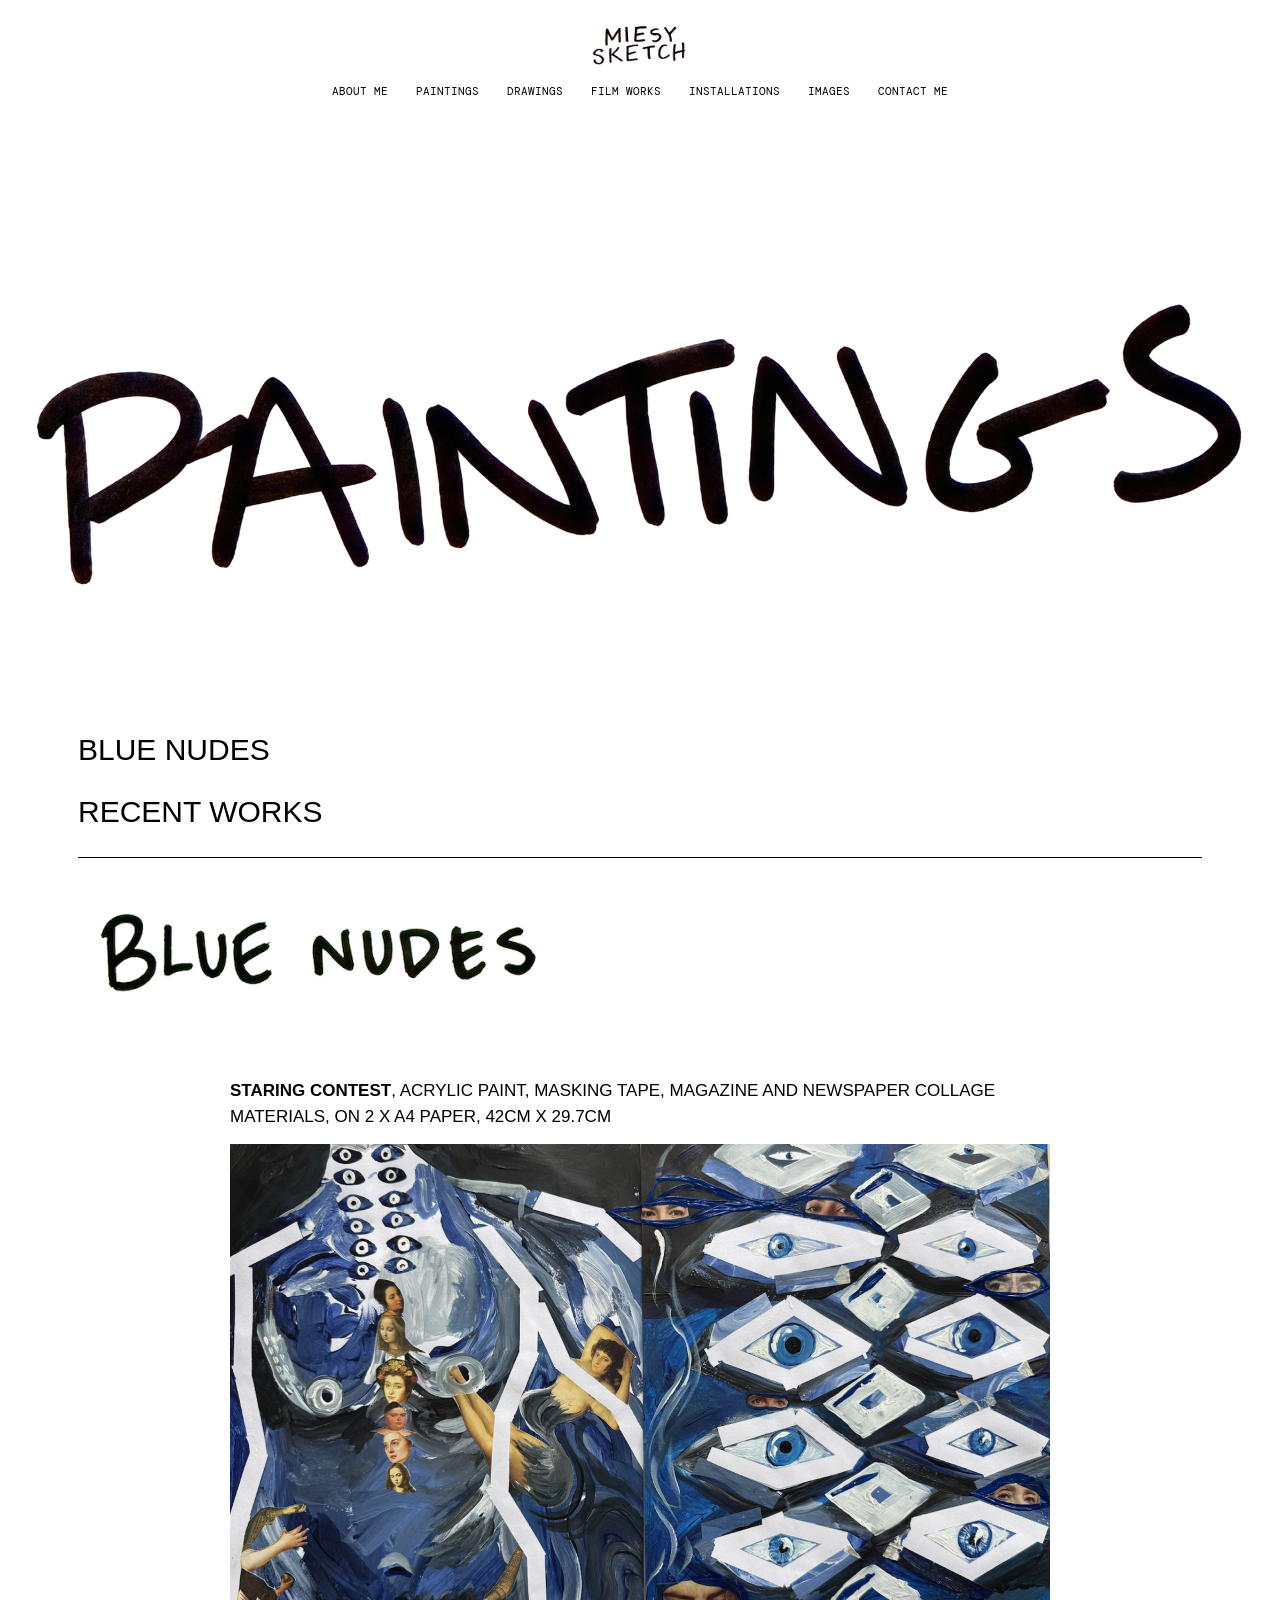
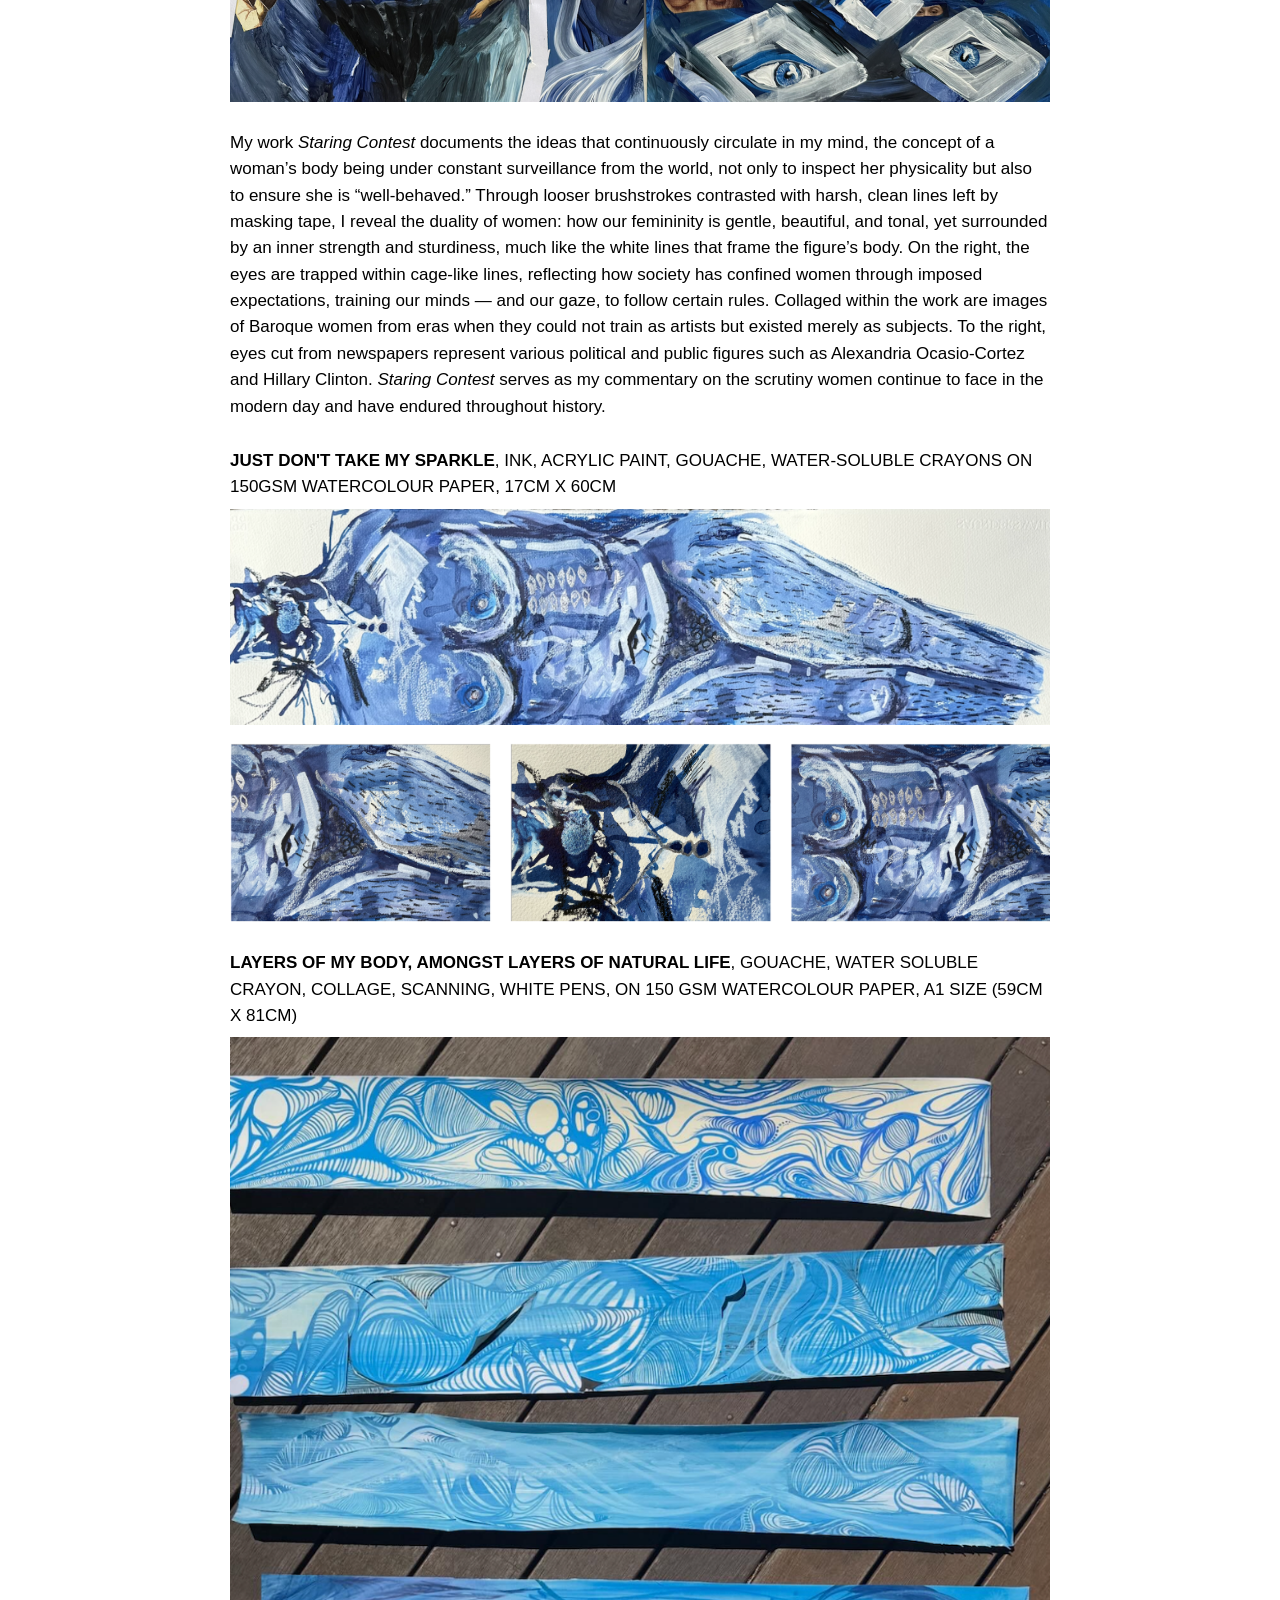
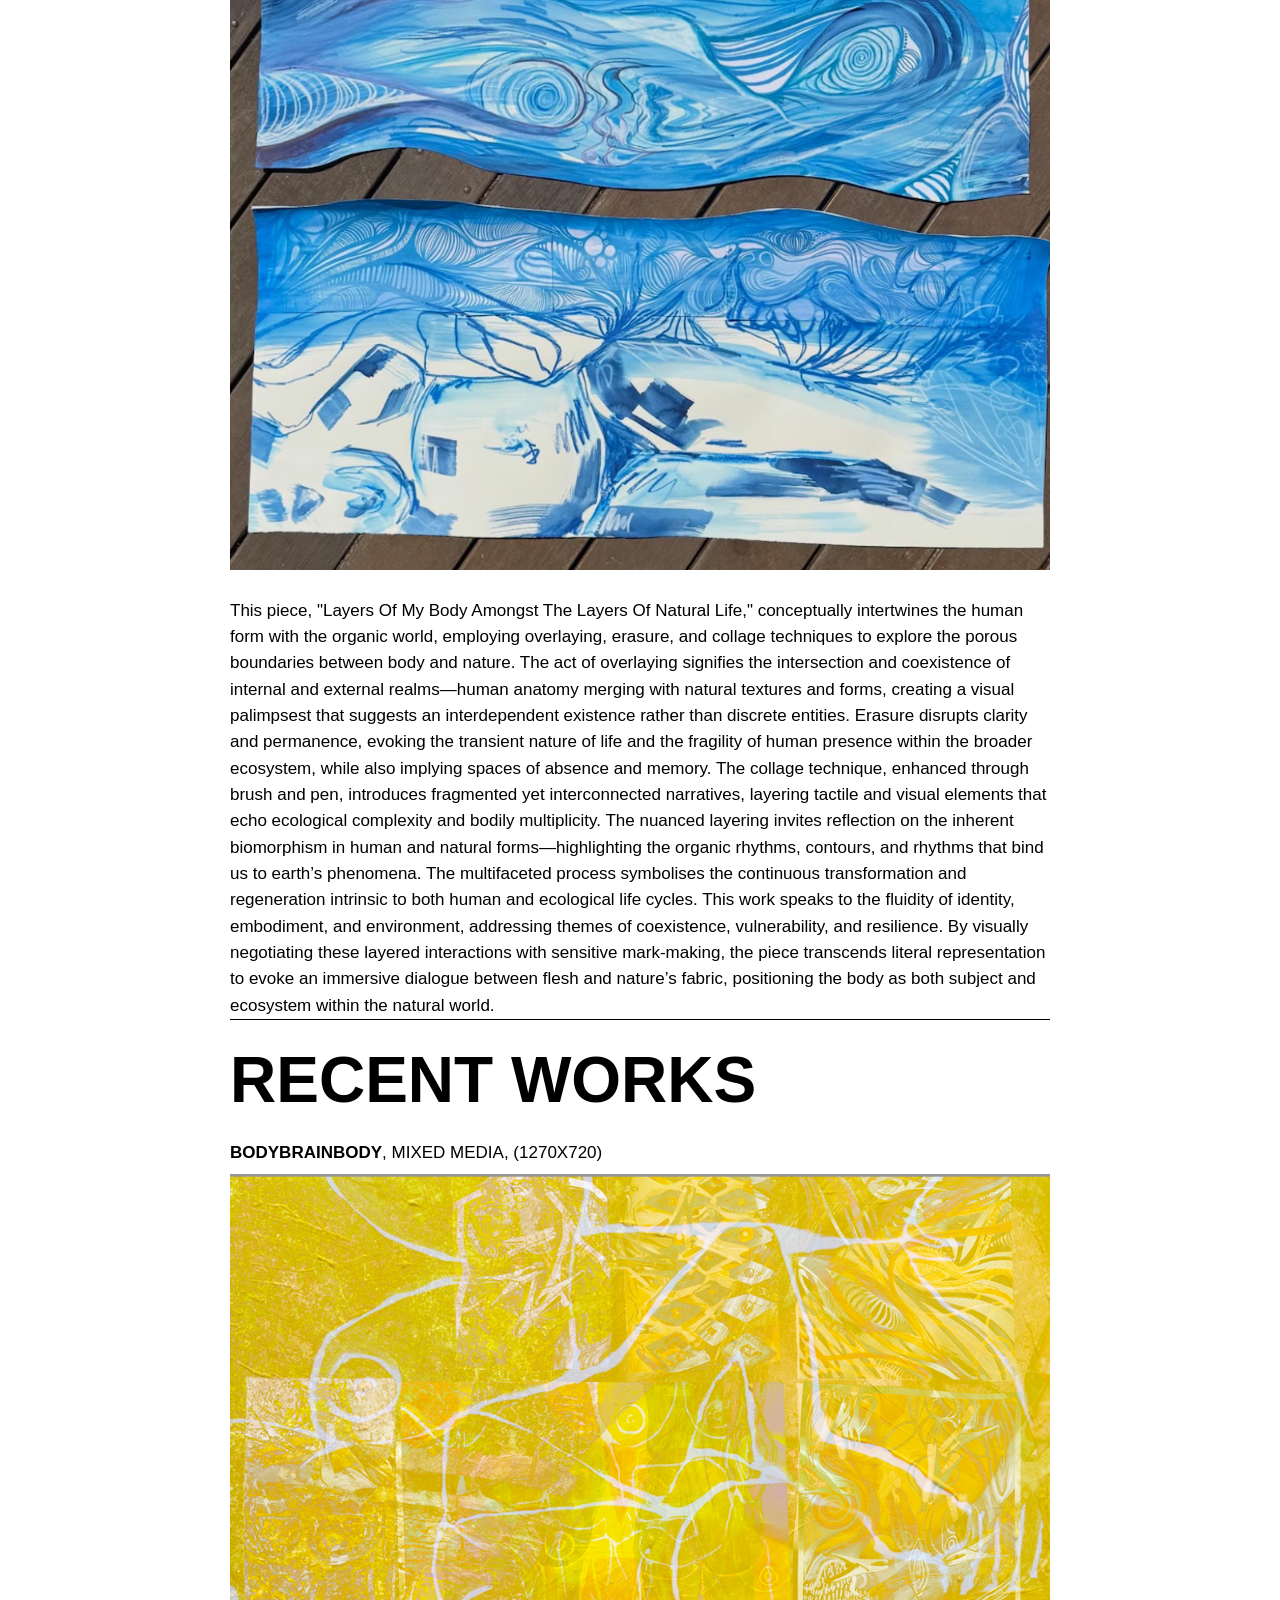
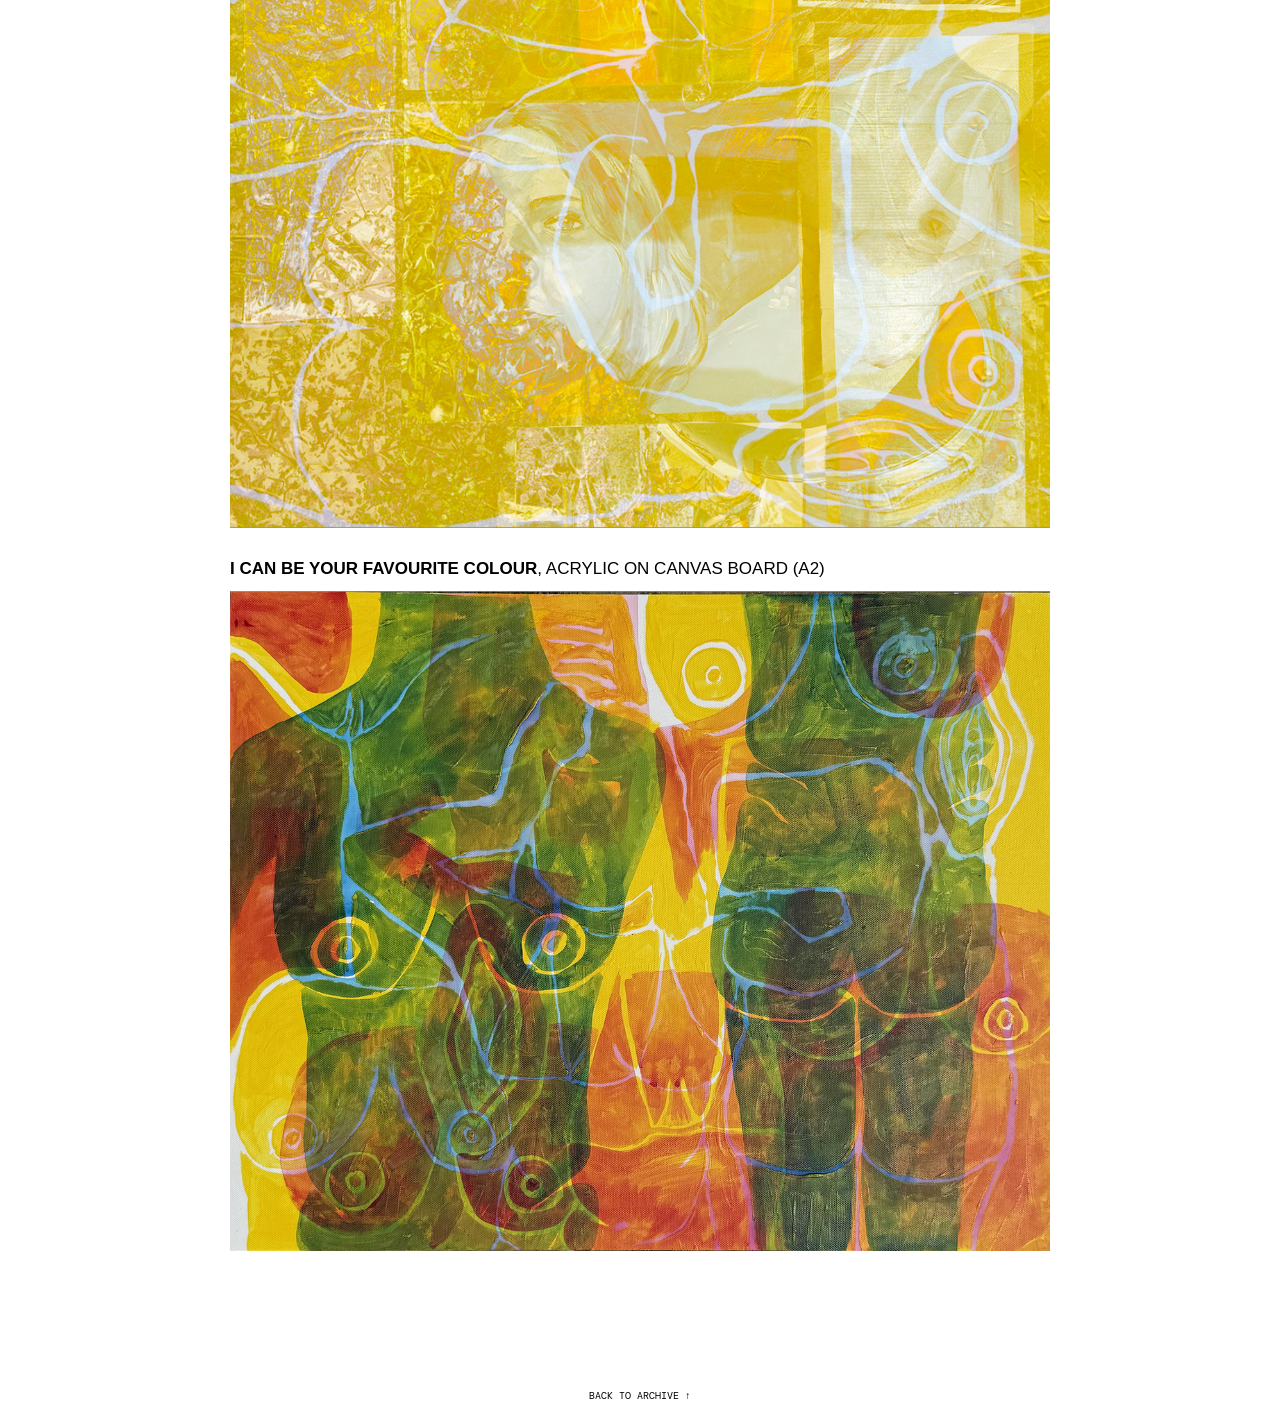
<file: paintings.html>
<!doctype html><html lang="en"><head><meta charset="utf-8"><meta name="viewport" content="width=device-width,initial-scale=1"><title>Paintings — Miesy Sketch</title><link rel="stylesheet" href="styles.css"><link rel="stylesheet" href="category.css"></head><body class="category-page"><header class="site-header">
<a class="wordmark" href="index.html" aria-label="Miesysketch home"><img src="miesy-wordmark.png" alt="Miesy Sketch" /></a>
<nav aria-label="Primary navigation">
<a href="about.html">About Me</a><a href="paintings.html">Paintings</a><a href="drawings.html">Drawings</a><a href="film-works.html">Film Works</a><a href="installations.html">Installations</a><a href="notes.html">Images</a><a href="contact.html">Contact Me</a>
</nav>
</header><header class="category-header"><h1 class="image-title"><img src="paintings-title.png" alt="Paintings" /></h1></header><nav class="collection-index" aria-label="Painting collections"><a href="#blue-nudes-title">Blue Nudes</a><a class="collection-title" href="#recent-works">Recent Works</a></nav><main class="paintings-content"><section class="series-flow" aria-labelledby="blue-nudes-title"><div class="series-copy"><div class="series-rule" aria-hidden="true"></div><h2 id="blue-nudes-title" class="image-series-title"><img src="blue-nudes-title.png" alt="Blue Nudes" /></h2></div><figure class="series-work"><p class="artwork-details"><strong>Staring contest</strong>, Acrylic paint, masking tape, magazine and newspaper collage materials, on 2 x A4 paper, 42cm x 29.7cm</p><button class="artwork-trigger" type="button" aria-label="Open Blue Nudes I for a closer view"><img class="blue-nudes-artwork" src="blue-nudes-01.png" alt="Blue Nudes I, a blue mixed-media painting with figures, eyes, and collage elements." /></button><p class="artwork-description">My work <i>Staring Contest</i> documents the ideas that continuously circulate in my mind, the concept of a woman’s body being under constant surveillance from the world, not only to inspect her physicality but also to ensure she is “well-behaved.” Through looser brushstrokes contrasted with harsh, clean lines left by masking tape, I reveal the duality of women: how our femininity is gentle, beautiful, and tonal, yet surrounded by an inner strength and sturdiness, much like the white lines that frame the figure’s body. On the right, the eyes are trapped within cage-like lines, reflecting how society has confined women through imposed expectations, training our minds — and our gaze, to follow certain rules. Collaged within the work are images of Baroque women from eras when they could not train as artists but existed merely as subjects. To the right, eyes cut from newspapers represent various political and public figures such as Alexandria Ocasio-Cortez and Hillary Clinton. <i>Staring Contest</i> serves as my commentary on the scrutiny women continue to face in the modern day and have endured throughout history.</p><p class="detail-image-caption"><strong>Just Don't Take my sparkle</strong>, Ink, Acrylic Paint, Gouache, Water-soluble crayons on 150gsm watercolour paper, 17cm x 60cm</p><img class="artwork-description-image" src="staring-contest-detail.png" alt="Blue-toned painting of two intertwined figures with expressive brushwork." /><img class="artwork-description-image artwork-series-image" src="staring-contest-series.png" alt="Three blue-toned paintings from the Staring Contest series." /><p class="detail-image-caption"><strong>Layers of My Body, Amongst Layers of Natural Life</strong>, Gouache, Water Soluble crayon, collage, scanning, white pens, on 150 gsm watercolour paper, A1 size (59cm x 81cm)</p><img class="artwork-description-image artwork-series-image" src="staring-contest-additional.png" alt="Five long blue abstract artworks arranged vertically on a wooden deck." /><p class="artwork-description">This piece, "Layers Of My Body Amongst The Layers Of Natural Life," conceptually intertwines the human form with the organic world, employing overlaying, erasure, and collage techniques to explore the porous boundaries between body and nature. The act of overlaying signifies the intersection and coexistence of internal and external realms—human anatomy merging with natural textures and forms, creating a visual palimpsest that suggests an interdependent existence rather than discrete entities. Erasure disrupts clarity and permanence, evoking the transient nature of life and the fragility of human presence within the broader ecosystem, while also implying spaces of absence and memory. The collage technique, enhanced through brush and pen, introduces fragmented yet interconnected narratives, layering tactile and visual elements that echo ecological complexity and bodily multiplicity. The nuanced layering invites reflection on the inherent biomorphism in human and natural forms—highlighting the organic rhythms, contours, and rhythms that bind us to earth’s phenomena. The multifaceted process symbolises the continuous transformation and regeneration intrinsic to both human and ecological life cycles. This work speaks to the fluidity of identity, embodiment, and environment, addressing themes of coexistence, vulnerability, and resilience. By visually negotiating these layered interactions with sensitive mark-making, the piece transcends literal representation to evoke an immersive dialogue between flesh and nature’s fabric, positioning the body as both subject and ecosystem within the natural world.</p><div class="series-rule" aria-hidden="true"></div><h2 class="recent-works-heading" id="recent-works">RECENT WORKS</h2><p class="detail-image-caption"><strong>BODYBRAINBODY</strong>, MIXED MEDIA, (1270x720)</p><img class="artwork-description-image recent-works-artwork" src="recent-works-yellow.png" alt="Layered yellow and white abstract mixed-media artwork with organic shapes and collage-like details." /><p class="detail-image-caption"><strong>I CAN BE YOUR FAVOURITE COLOUR</strong>, ACRYLIC ON CANVAS BOARD (A2)</p><img class="artwork-description-image recent-works-artwork" src="recent-works-bodybrainbody-detail.png" alt="Abstract mixed-media painting of overlapping body forms and organic shapes in yellow, green, red, and blue." /></figure></section></main><div class="artwork-lightbox" id="artwork-lightbox" hidden role="dialog" aria-modal="true" aria-labelledby="lightbox-title"><div class="lightbox-panel"><div class="lightbox-toolbar"><p id="lightbox-title">Staring Contest</p><div><button type="button" data-zoom-out aria-label="Zoom out">−</button><button type="button" data-zoom-reset>Reset</button><button type="button" data-zoom-in aria-label="Zoom in">+</button><button type="button" data-lightbox-close aria-label="Close artwork viewer">×</button></div></div><div class="lightbox-viewport"><img id="lightbox-image" src="blue-nudes-01.png" alt="Blue Nudes I, a blue mixed-media painting with figures, eyes, and collage elements." /></div></div></div><footer class="site-footer category-footer"><a href="index.html">Back to archive ↑</a></footer><script>
const artworkTrigger = document.querySelector(".artwork-trigger");
const lightbox = document.querySelector("#artwork-lightbox");
const lightboxImage = document.querySelector("#lightbox-image");
const lightboxViewport = document.querySelector(".lightbox-viewport");
let zoom = 1;
let panX = 0;
let panY = 0;
let isDragging = false;
let dragStartX = 0;
let dragStartY = 0;
let startPanX = 0;
let startPanY = 0;
function updateZoom() {
  lightboxImage.style.transform = `translate(${panX}px, ${panY}px) scale(${zoom})`;
  lightboxImage.classList.toggle("is-zoomed", zoom > 1);
}
function resetView() {
  zoom = 1;
  panX = 0;
  panY = 0;
  updateZoom();
}
function closeLightbox() {
  lightbox.hidden = true;
  document.body.classList.remove("lightbox-open");
  resetView();
  artworkTrigger.focus();
}
artworkTrigger.addEventListener("click", () => {
  lightbox.hidden = false;
  document.body.classList.add("lightbox-open");
  updateZoom();
  lightbox.querySelector("[data-lightbox-close]").focus();
});
lightbox.querySelector("[data-zoom-in]").addEventListener("click", () => {
  zoom = Math.min(zoom + .25, 4);
  updateZoom();
});
lightbox.querySelector("[data-zoom-out]").addEventListener("click", () => {
  zoom = Math.max(zoom - .25, 1);
  updateZoom();
});
lightbox.querySelector("[data-zoom-reset]").addEventListener("click", () => {
  resetView();
});
lightboxImage.addEventListener("pointerdown", (event) => {
  if (zoom <= 1) return;
  isDragging = true;
  dragStartX = event.clientX;
  dragStartY = event.clientY;
  startPanX = panX;
  startPanY = panY;
  lightboxImage.setPointerCapture(event.pointerId);
  lightboxImage.classList.add("is-dragging");
});
lightboxImage.addEventListener("pointermove", (event) => {
  if (!isDragging) return;
  panX = startPanX + event.clientX - dragStartX;
  panY = startPanY + event.clientY - dragStartY;
  updateZoom();
});
function stopDragging(event) {
  if (!isDragging) return;
  isDragging = false;
  lightboxImage.releasePointerCapture?.(event.pointerId);
  lightboxImage.classList.remove("is-dragging");
}
lightboxImage.addEventListener("pointerup", stopDragging);
lightboxImage.addEventListener("pointercancel", stopDragging);
lightboxViewport.addEventListener("wheel", (event) => {
  event.preventDefault();
  zoom = Math.min(Math.max(zoom + (event.deltaY < 0 ? .25 : -.25), 1), 4);
  if (zoom === 1) {
    panX = 0;
    panY = 0;
  }
  updateZoom();
}, { passive: false });
lightbox.querySelector("[data-lightbox-close]").addEventListener("click", closeLightbox);
lightbox.addEventListener("click", (event) => {
  if (event.target === lightbox) closeLightbox();
});
document.addEventListener("keydown", (event) => {
  if (event.key === "Escape" && !lightbox.hidden) closeLightbox();
});
</script></body></html>
</file>
<file: styles.css>
@import url("https://fonts.googleapis.com/css2?family=DM+Mono:wght@400;500&display=swap");

:root {
  --ink: #171717;
  --paper: #e9e7e1;
  --acid: #d6ff38;
  --muted: #73736d;
  --line: rgba(23, 23, 23, .2);
  --sans: Helvetica, Arial, sans-serif;
  --mono: "DM Mono", "Courier New", monospace;
}

* { box-sizing: border-box; }
html { scroll-behavior: smooth; }
body { margin: 0; background: var(--paper); color: var(--ink); font-family: var(--sans); cursor: none; }
a { color: inherit; text-decoration: none; }
.cursor { width: 14px; height: 14px; border: 1px solid var(--ink); border-radius: 50%; position: fixed; z-index: 10; pointer-events: none; transform: translate(-50%, -50%); transition: width .2s, height .2s, background .2s; }
.site-header { align-items: center; display: flex; justify-content: space-between; padding: 22px 28px; position: absolute; top: 0; width: 100%; z-index: 2; }
.wordmark { font-size: 14px; font-weight: bold; letter-spacing: -.04em; }
nav { display: flex; flex-wrap: wrap; gap: 12px 24px; justify-content: center; margin-left: 10%; }
nav a, .contact-link { font: 11px var(--mono); text-transform: uppercase; }
nav a:hover, .contact-link:hover, .text-link:hover { opacity: .55; }
.hero { min-height: 100svh; padding: 130px 28px 28px; display: flex; flex-direction: column; justify-content: space-between; background: var(--acid); }
.eyebrow { font: 11px var(--mono); letter-spacing: .04em; text-transform: uppercase; }
.eyebrow span, .site-footer span { display: inline-block; font-size: 18px; margin-left: 4px; }
.hero h1 { font-size: clamp(18vw, 24vw, 35vw); letter-spacing: -.1em; line-height: .72; margin: 7vh 0 8vh; transform: translateX(-.06em); }
.hero h1 span { display: block; margin-left: 14vw; }
.hero-footer { align-items: end; display: grid; font-size: 13px; grid-template-columns: 1fr 1fr 1fr; line-height: 1.25; }
.scroll-cue { color: var(--ink); text-align: center; }
.scroll-cue img {
  display: block;
  height: 105px;
  margin: 0 auto;
  object-fit: contain;
  width: 48px;
}
.availability { text-align: right; }
.availability em { color: #526500; font-style: normal; }
.marquee { background: var(--ink); color: var(--acid); overflow: hidden; padding: 12px 0; }
.marquee-track { align-items: center; display: flex; gap: 30px; white-space: nowrap; width: max-content; animation: slide 28s linear infinite; }
.marquee span { font: 11px var(--mono); }
.marquee i { font-style: normal; }
@keyframes slide { to { transform: translateX(-50%); } }
.section-shell { padding: 100px 28px; }
.section-heading { border-top: 1px solid var(--line); display: flex; justify-content: space-between; padding-top: 12px; }
.section-note { color: var(--muted); font: 11px var(--mono); }
.work-grid { display: grid; gap: 70px 3vw; grid-template-columns: 1.15fr .85fr; margin: 80px auto 0; max-width: 1120px; }
.work-card { transition: transform .5s cubic-bezier(.16, 1, .3, 1); }
.work-card:hover { transform: rotate(-2deg) translateY(-10px); }
.work-card--tall { margin-top: 140px; }
.work-card--small { margin-left: 12%; width: 72%; }
.work-card--offset { margin-top: -90px; }
.visual { align-items: center; display: flex; justify-content: center; min-height: 380px; position: relative; overflow: hidden; }
.visual span { font: 12px var(--mono); letter-spacing: .1em; text-align: center; }
.visual b { bottom: 16px; font-size: 22px; font-weight: normal; position: absolute; right: 18px; }
.visual--blue { background: #6c91ff; color: #e9e7e1; min-height: 510px; }
.visual--blue:before { background: #e9e7e1; border-radius: 50%; content: ""; height: 68%; position: absolute; transform: rotate(25deg); width: 40%; }
.visual--blue span { position: relative; z-index: 1; }
.visual--orange { background: #fa6038; color: var(--ink); }
.visual--orange:after { border: 1px solid var(--ink); border-radius: 50%; content: ""; height: 65%; position: absolute; transform: scaleX(.55) rotate(-35deg); width: 70%; }
.visual--orange span { position: relative; z-index: 1; }
.visual--pink { background: #f0a9cc; color: #fff; min-height: 300px; }
.visual--pink:before { border: 18px solid #e3427b; border-radius: 50%; content: ""; height: 45%; position: absolute; width: 45%; }
.visual--green { background: #a9c99d; color: var(--ink); min-height: 300px; }
.visual--green:before { background: #ee7042; content: ""; height: 55%; position: absolute; transform: rotate(45deg); width: 42%; }
.visual--green span { position: relative; z-index: 1; }
.card-meta { align-items: baseline; display: flex; justify-content: space-between; padding-top: 11px; }
.card-meta h2 { font-size: 16px; font-weight: normal; margin: 0; }
.card-meta p { color: var(--muted); font: 10px var(--mono); margin: 0; text-transform: uppercase; }
.notes { background: #d7d5cf; }
.note-list { margin-top: 50px; }
.note { align-items: center; border-bottom: 1px solid var(--line); display: grid; gap: 30px; grid-template-columns: 120px 1fr 20px; padding: 24px 0; transition: padding .25s; }
.note:first-child { border-top: 1px solid var(--line); }
.note:hover { padding-left: 18px; padding-right: 18px; }
.note span { font: 10px var(--mono); }
.note h2 { font-size: clamp(22px, 3.2vw, 44px); font-weight: normal; letter-spacing: -.05em; margin: 0; }
.note b { font-size: 19px; font-weight: normal; }
.about { background: var(--ink); color: var(--paper); }
.about .section-heading { border-color: rgba(233, 231, 225, .3); }
.about-copy { display: grid; gap: 10%; grid-template-columns: 1.4fr .6fr; margin: 100px auto 30px; max-width: 1100px; }
.about-copy h2 { font-size: clamp(38px, 6vw, 84px); font-weight: normal; letter-spacing: -.08em; line-height: .94; margin: 0; }
.about-copy p { color: #aaa9a2; font-size: 15px; line-height: 1.4; margin: 5px 0 50px; }
.text-link { border-bottom: 1px solid var(--paper); display: inline-block; font: 11px var(--mono); padding-bottom: 7px; text-transform: uppercase; }
.text-link span { font-size: 18px; margin-left: 20px; }
.site-footer { align-items: center; background: var(--ink); border-top: 1px solid rgba(233, 231, 225, .25); color: #aaa9a2; display: flex; font: 10px var(--mono); justify-content: space-between; padding: 18px 28px; text-transform: uppercase; }
.site-footer a:hover { color: var(--paper); }
.about-page-copy {
  margin: 40px auto 120px;
  max-width: 900px;
  padding: 0 28px;
  text-align: center;
}
.about-page-copy h2 {
  font-size: clamp(34px, 6vw, 78px);
  font-weight: normal;
  letter-spacing: -.07em;
  line-height: .96;
  margin: 0 auto 55px;
}
.about-page-copy p { color: var(--muted); font-size: 17px; margin: 0 auto 40px; }
@media (max-width: 700px) {
  body { cursor: auto; }
  .cursor { display: none; }
  .site-header { padding: 18px; }
  nav { gap: 12px 14px; margin: 0; }
  .contact-link { display: none; }
  .hero { padding: 100px 18px 20px; }
  .hero-footer { grid-template-columns: 1fr 1fr; row-gap: 30px; }
  .scroll-cue { grid-column: 2; grid-row: 1; text-align: right; }
  .availability { grid-column: 1 / -1; text-align: left; }
  .section-shell { padding: 70px 18px; }
  .work-grid { gap: 50px 16px; margin-top: 50px; }
  .work-card--tall { margin-top: 60px; }
  .work-card--small { margin-left: 0; width: 100%; }
  .work-card--offset { margin-top: -25px; }
  .visual, .visual--blue { min-height: 260px; }
  .note { gap: 10px; grid-template-columns: 70px 1fr 15px; }
  .note h2 { font-size: 23px; }
  .about-copy { display: block; margin-top: 60px; }
  .about-copy h2 { margin-bottom: 50px; }
  .site-footer { align-items: start; flex-direction: column; gap: 12px; padding: 18px; }
}

/* Calm, centred ocean-blue palette */
:root {
  --ink: #000000;
  --paper: #ffffff;
  --acid: #ffffff;
  --muted: #555555;
  --line: rgba(0, 0, 0, .24);
}

body { cursor: auto; text-align: center; }
.cursor { display: none; }
.site-header {
  align-items: center;
  flex-direction: column;
  gap: 18px;
  padding: 24px 28px;
  position: relative;
}
.site-header,
.section-heading,
.site-footer,
.note,
.note:first-child {
  border: 0;
}
.site-header {
  background: rgba(255, 255, 255, .96);
  position: sticky;
  top: 0;
  z-index: 20;
}
.wordmark { color: var(--ink); font-size: 16px; }
.wordmark img {
  display: block;
  height: 42px;
  object-fit: contain;
  width: 150px;
}
nav { gap: 28px; margin: 0; }
.nav-dropdown {
  display: inline-block;
  position: relative;
}
.nav-submenu {
  background: var(--paper);
  border: 1px solid var(--ink);
  display: flex;
  flex-direction: column;
  gap: 0;
  left: 50%;
  min-width: 150px;
  opacity: 0;
  padding: 8px 0;
  pointer-events: none;
  position: absolute;
  top: 100%;
  transform: translate(-50%, -5px);
  transition: opacity .2s ease, transform .2s ease;
  visibility: hidden;
  z-index: 30;
}
.nav-submenu a {
  display: block;
  padding: 8px 14px;
  text-align: left;
  white-space: nowrap;
}
.nav-dropdown:hover .nav-submenu,
.nav-dropdown:focus-within .nav-submenu {
  opacity: 1;
  pointer-events: auto;
  transform: translate(-50%, 0);
  visibility: visible;
}
.contact-link { display: none; }
.hero {
  background: var(--paper);
  border-bottom: 1px solid var(--line);
  min-height: auto;
  padding: 90px 28px 45px;
}
.hero-mark {
  display: block;
  filter: contrast(1.15);
  height: auto;
  margin: 0 auto;
  max-width: min(100%, 900px);
  mix-blend-mode: multiply;
  width: 72vw;
}
.hero h1 {
  color: var(--ink);
  width: 100%;
  margin: 3vh auto 8vh;
}
.hero h1 img {
  display: block;
  height: auto;
  margin: 0 auto;
  max-width: 1200px;
  width: min(90vw, 1200px);
}
.hero h1 span { margin-left: 0; }
.hero-footer { display: flex; flex-direction: column; gap: 28px; align-items: center; }
.availability { text-align: center; }
.availability em { color: var(--muted); }
.scroll-cue { order: 2; }
.marquee { background: var(--ink); color: var(--paper); }
.marquee { border: 0; }
.marquee-track { animation: none; justify-content: center; margin: auto; width: 100%; }
.section-shell { padding: 100px 28px; }
.section-heading { align-items: center; flex-direction: column; gap: 10px; }
.section-heading { border: 0; }
.section-note { margin: 0; }
.work-grid {
  display: grid;
  gap: 70px;
  grid-template-columns: minmax(0, 720px);
  justify-content: center;
  margin-top: 70px;
}
.work-card,
.work-card--tall,
.work-card--small,
.work-card--offset {
  margin: 0;
  width: 100%;
}
.work-card { transition: none; }
.work-card:hover { transform: none; }
.visual,
.visual--blue,
.visual--pink,
.visual--green { background: #e9f2f8; color: var(--ink); min-height: 420px; }
.visual--blue:before,
.visual--orange:after,
.visual--pink:before,
.visual--green:before {
  background: var(--ink);
  border-color: var(--ink);
  transform: none;
}
.visual--orange { background: var(--ink); color: var(--paper); }
.visual--orange:after { border-color: var(--paper); }
.visual--green span,
.visual--blue span,
.visual--pink span { position: relative; z-index: 1; }
.card-meta { flex-direction: column; gap: 6px; text-align: center; }
.card-meta p { width: 100%; }
.notes { background: #f4f8fb; }
.notes { border: 0; }
.note-list { margin-left: auto; margin-right: auto; max-width: 900px; }
.note { grid-template-columns: 1fr; gap: 12px; justify-items: center; }
.note:hover { padding-left: 0; padding-right: 0; }
.note h2 { max-width: 720px; }
.about { background: var(--ink); color: var(--paper); }
.about-copy {
  display: block;
  margin: 90px auto 30px;
  max-width: 850px;
}
.about-copy h2 { margin-bottom: 55px; }
.about-copy p { color: #555; margin-left: auto; margin-right: auto; max-width: 520px; }
.text-link { border-color: var(--paper); }
.site-footer {
  align-items: center;
  background: var(--ink);
  border-color: rgba(255, 255, 255, .3);
  color: #555;
  flex-direction: column;
  gap: 12px;
}
.site-footer { border-top: 0; }
.site-footer p { margin: 0; }
.footer-links { display: flex; gap: 22px; }
.footer-links a {
  align-items: center;
  display: inline-flex;
  font-size: 13px;
  gap: 8px;
}
.contact-icon {
  fill: none;
  height: 20px;
  stroke: currentColor;
  stroke-linecap: round;
  stroke-linejoin: round;
  stroke-width: 1.7;
  width: 20px;
}
.contact-icon .icon-dot { fill: currentColor; stroke: none; }
.footer-links a:hover { color: var(--paper); }

@media (max-width: 700px) {
  .hero { padding-left: 18px; padding-right: 18px; }
  .section-shell { padding-left: 18px; padding-right: 18px; }
  .visual, .visual--blue, .visual--pink, .visual--green { min-height: 280px; }
}

/* White canvas throughout; ocean blue is used for type only. */
body,
.hero,
.marquee,
.notes,
.about,
.site-footer,
.visual,
.visual--blue,
.visual--orange,
.visual--pink,
.visual--green {
  background: #fff;
  color: var(--ink);
}
.marquee { color: var(--ink); }
.about-copy p,
.site-footer { color: var(--muted); }
.about-intro {
  display: block;
  height: auto;
  margin: 5px auto 50px;
  max-width: 520px;
  width: 100%;
}
.visual--blue:before,
.visual--green:before,
.visual--pink:before {
  background: #fff;
  border: 2px solid var(--ink);
}
.visual--orange:after {
  border-color: var(--ink);
}
.about .section-heading { border-color: transparent; }
.site-footer { border-color: transparent; }

html,
body,
.category-page,
.site-header,
.hero,
.marquee,
.notes,
.about,
.site-footer {
  background: #fff;
}
.about,
.site-footer,
.marquee {
  color: var(--ink);
}
.site-footer { border-color: transparent; }

/* Loose desktop arrangement for the linked archive shapes. */
.work-grid {
  align-items: start;
  display: grid;
  gap: 28px;
  grid-template-columns: repeat(4, minmax(0, 1fr));
  max-width: 1200px;
}
.work-card,
.work-card--tall,
.work-card--small,
.work-card--offset {
  margin: 0;
  width: auto;
}
.work-card--wide { grid-column: span 2; }
.work-card--tall { margin-top: 52px; }
.work-card--small:nth-child(3) { margin-top: 12px; }
.work-card--small:nth-child(4) { margin-top: 88px; }
.work-card--wide .visual { min-height: 330px; }
.work-card--tall .visual { min-height: 390px; }
.work-card--small .visual { min-height: 270px; }

@media (max-width: 700px) {
  .work-grid { grid-template-columns: 1fr; }
  .work-card--wide,
  .work-card--tall,
  .work-card--small { grid-column: auto; }
  .work-card--tall,
  .work-card--small:nth-child(3),
  .work-card--small:nth-child(4) { margin-top: 0; }
}
</file>
<file: category.css>
.category-page { min-height: 100vh; }
.category-header { padding: 100px 28px 50px; }
.category-header h1 { color: var(--ink); font-size: clamp(56px, 13vw, 180px); letter-spacing: -.09em; line-height: .8; margin: 55px auto; max-width: 1200px; }
.category-header h1 img { display: block; height: auto; margin: 0 auto; max-width: 100%; width: min(100%, 1200px); }
.category-header h1.image-title { margin: 24px auto; }
.category-header h1.image-title img { max-width: calc(100% + 36px); width: calc(100% + 36px); margin-left: -18px; }
.category-header h1.images-page-title img { max-width: min(100%, 1100px); width: 100%; margin: 0 auto; }
.images-gallery {
  display: grid;
  gap: 24px;
  grid-template-columns: repeat(3, minmax(0, 1fr));
  margin: 20px auto 100px;
  max-width: 1500px;
  padding: 0 28px;
}
.images-gallery img {
  display: block;
  height: auto;
  max-width: 100%;
  width: 100%;
}
.drawing-tile h2 {
  font: 16px/1.2 Helvetica, Arial, sans-serif;
  margin: 14px 0 6px;
  text-transform: uppercase;
}
.drawing-tile img { cursor: zoom-in; }
.drawing-tile p {
  font: 11px/1.4 Helvetica, Arial, sans-serif;
  margin: 0;
  text-transform: uppercase;
}
.drawings-gallery {
  display: flex;
  flex-direction: column;
  gap: 80px;
  max-width: 1180px;
  margin: 20px auto 120px;
  padding: 0 28px;
}
.drawings-gallery .drawing-tile {
  width: 100%;
  text-align: left;
}
.drawings-gallery .drawing-tile img {
  width: 100%;
  max-height: 78vh;
  object-fit: contain;
  object-position: left center;
  background: transparent;
}
.installation-page { text-align: left; }
.installation-page .installation-header { padding-bottom: 32px; }
.installation-kicker {
  font: 11px var(--mono);
  margin: 45px auto 16px;
  max-width: 1180px;
  text-transform: uppercase;
}
.installation-header h1 {
  font: normal clamp(42px, 8vw, 108px)/.95 Helvetica, Arial, sans-serif;
  letter-spacing: -.07em;
  margin: 0 auto;
  max-width: 1180px;
  text-transform: uppercase;
}
.installation-byline {
  font: 14px Helvetica, Arial, sans-serif;
  margin: 20px auto 0;
  max-width: 1180px;
  text-transform: uppercase;
}
.installation-content {
  margin: 0 auto 100px;
  max-width: 1180px;
  padding: 0 28px;
}
.installation-overview {
  display: grid;
  gap: 20px 40px;
  grid-template-columns: repeat(2, minmax(0, 1fr));
  padding: 20px 0;
}
.installation-overview p,
.installation-statement p {
  font: 16px/1.55 Helvetica, Arial, sans-serif;
  margin: 0;
}
.installation-overview strong {
  display: block;
  font-size: 11px;
  margin-bottom: 6px;
  text-transform: uppercase;
}
.installation-video {
  aspect-ratio: 16 / 9;
  background: #111;
  margin: 48px auto 72px;
  max-width: 960px;
}
.installation-video iframe {
  border: 0;
  height: 100%;
  width: 100%;
}
.installation-gallery {
  display: grid;
  gap: 48px 28px;
  grid-template-columns: repeat(2, minmax(0, 1fr));
}
.installation-gallery figure { margin: 0; }
.installation-gallery img {
  display: block;
  height: auto;
  width: 100%;
}
.installation-gallery figcaption {
  font: 13px/1.5 Helvetica, Arial, sans-serif;
  margin-top: 12px;
}
.installation-statement {
  border-top: 1px solid var(--ink);
  margin: 80px auto 0;
  max-width: 760px;
  padding-top: 22px;
}
.installation-statement h2 {
  font: 11px var(--mono);
  margin: 0 0 24px;
  text-transform: uppercase;
}
.installation-statement p + p { margin-top: 18px; }
.about-portrait {
  display: block;
  height: auto;
  margin: 24px auto 0;
  max-width: 900px;
  width: min(100%, 900px);
}
.about-intro {
  font-size: clamp(28px, 5vw, 62px);
  font-weight: normal;
  letter-spacing: -.07em;
  line-height: .96;
  margin: 35px auto 0;
  max-width: 900px;
}
.about-practice {
  display: block;
  height: auto;
  margin: 35px auto 0;
  max-width: 900px;
  width: min(100%, 900px);
}
.about-education {
  display: block;
  height: auto;
  margin: 28px auto 0;
  max-width: 1000px;
  width: min(100%, 1000px);
}
.about-achievements {
  display: block;
  height: auto;
  margin: 28px auto 0;
  max-width: 1000px;
  width: min(100%, 1000px);
}
.about-archive {
  display: block;
  height: auto;
  margin: 0 auto 40px;
  max-width: 900px;
  width: min(100%, 900px);
}
.back-link { font: 11px var(--mono); text-transform: uppercase; }
.category-intro { color: var(--muted); font-size: 16px; margin: 0 auto; max-width: 440px; }
.paintings-content {
  margin: 20px auto 120px;
  max-width: 1180px;
  padding: 0 28px;
}
.collection-index {
  align-items: flex-start;
  display: flex;
  flex-direction: column;
  font-family: Helvetica, Arial, sans-serif;
  font-size: 30px;
  margin: 0 auto;
  max-width: 1180px;
  padding: 0 28px;
  text-align: left;
}
.collection-index a,
.collection-index .collection-title {
  display: block;
  font: inherit;
  text-transform: uppercase;
}
.series-dropdown > summary {
  cursor: pointer;
  list-style: none;
}
.series-dropdown > summary::-webkit-details-marker { display: none; }
.series-dropdown > summary img {
  display: block;
  height: auto;
  max-width: 100%;
  width: min(100%, 600px);
}
.series-dropdown[open] > summary { margin-bottom: 70px; }
.series-dropdown[open] > summary img { cursor: zoom-out; }
.series-flow { display: flex; flex-direction: column; gap: 80px; text-align: left; }
.series-copy { padding-top: 8px; }
.series-copy:first-child + .series-work { margin-top: -50px; }
.series-rule {
  border-top: 1px solid var(--ink);
  margin: 0 0 28px;
  width: 100%;
}
.recent-works-heading {
  font: bold clamp(32px, 6vw, 64px)/1 Helvetica, Arial, sans-serif;
  margin: 0;
  text-align: left;
}
.series-kicker {
  font: 11px var(--mono);
  margin: 0 0 28px;
  text-transform: uppercase;
}
.series-copy h2 {
  font-size: clamp(42px, 7vw, 88px);
  font-weight: normal;
  letter-spacing: -.08em;
  line-height: .9;
  margin: 0 0 30px;
}
.image-series-title {
  margin: 0 0 30px;
}
.image-series-title img {
  display: block;
  height: auto;
  max-width: 100%;
  width: min(100%, 500px);
}
.series-copy > p:last-child {
  color: var(--muted);
  font-size: 17px;
  line-height: 1.45;
  margin: 0;
  max-width: 330px;
}
.series-work { margin: 0 auto; max-width: 820px; width: 100%; }
.series-work > .artwork-details,
.series-work > .artwork-description,
.series-work > .detail-image-caption,
.series-work > .artwork-description-image {
  box-sizing: border-box;
  max-width: 100%;
  width: 100%;
}
.artwork-details {
  color: #000;
  font: 17px/1.55 Helvetica, Arial, sans-serif;
  margin: 0 0 14px;
  text-transform: uppercase;
}
.artwork-description {
  color: var(--ink);
  font-size: 17px;
  line-height: 1.55;
  margin: 28px 0 0;
  text-align: left;
}
.artwork-description-image {
  display: block;
  height: auto;
  margin: 28px 0 0;
  max-width: 100%;
  width: 100%;
}
.detail-image-caption {
  color: var(--ink);
  font: 17px/1.55 Helvetica, Arial, sans-serif;
  margin: 28px 0 0;
  text-align: left;
  text-transform: uppercase;
}
.detail-image-caption + .artwork-description-image { margin-top: 8px; }
.artwork-series-image { margin-top: 18px; }
.artwork-trigger {
  background: transparent;
  border: 0;
  cursor: zoom-in;
  display: block;
  margin: 0;
  padding: 0;
  width: 100%;
}
.blue-nudes-artwork {
  display: block;
  height: auto;
  width: 100%;
}
.blue-nudes-image {
  align-items: end;
  display: flex;
  min-height: 520px;
  padding: 18px;
}
.blue-nudes-image span {
  font: 10px var(--mono);
  text-transform: uppercase;
}
.blue-nudes-image--one { background: #b9d4df; }
.blue-nudes-image--two { background: #d8e7eb; }
.blue-nudes-image--three { background: #8eafbd; }
.series-work figcaption {
  font: 11px var(--mono);
  margin-top: 10px;
  text-transform: uppercase;
}
.artwork-lightbox {
  align-items: center;
  background: rgba(0, 0, 0, .92);
  display: flex;
  inset: 0;
  justify-content: center;
  padding: 24px;
  position: fixed;
  z-index: 50;
}
.artwork-lightbox[hidden] { display: none; }
.lightbox-panel { height: 100%; width: 100%; }
.lightbox-toolbar {
  align-items: center;
  color: #fff;
  display: flex;
  font: 11px var(--mono);
  gap: 12px;
  justify-content: space-between;
  text-transform: uppercase;
}
.lightbox-toolbar p { margin: 0; }
.lightbox-toolbar > div {
  display: flex;
  flex-wrap: wrap;
  justify-content: flex-end;
}
.lightbox-toolbar button {
  background: transparent;
  border: 1px solid #fff;
  color: #fff;
  cursor: pointer;
  font: inherit;
  margin-left: 6px;
  padding: 8px 12px;
}
.lightbox-toolbar button:hover { background: #fff; color: #000; }
.lightbox-viewport {
  align-items: center;
  display: flex;
  height: calc(100% - 44px);
  justify-content: center;
  overflow: auto;
}
.lightbox-viewport img {
  cursor: zoom-out;
  max-height: 100%;
  max-width: 100%;
  object-fit: contain;
  touch-action: none;
  user-select: none;
  transform-origin: center;
  transition: transform .2s ease;
}
.lightbox-viewport img.is-zoomed { cursor: grab; }
.lightbox-viewport img.is-dragging {
  cursor: grabbing;
  transition: none;
}
body.lightbox-open { overflow: hidden; }
.contact-header h1 {
  font-size: clamp(52px, 12vw, 150px);
  letter-spacing: -.08em;
  line-height: .9;
  margin: 55px auto 30px;
  .paintings-content { padding: 0 18px; }
  .series-flow { gap: 55px; }
  .series-copy:first-child + .series-work { margin-top: -25px; }
  .series-copy { margin-bottom: 50px; }
  .series-copy > p:last-child { max-width: 520px; }
  .blue-nudes-image { min-height: 300px; }
}
.contact-title img {
  display: block;
  height: auto;
  margin: 0 auto;
  max-width: 100%;
  width: min(100%, 1100px);
}
.contact-intro {
  display: block;
  height: auto;
  margin: 0 auto;
  max-width: 900px;
  width: min(100%, 900px);
}
.contact-page-copy {
  margin: 30px auto 120px;
  max-width: 700px;
  padding: 0 28px;
}
.contact-form {
  display: grid;
  gap: 12px;
  margin: 0 auto;
  max-width: 560px;
  text-align: left;
}
.contact-form label {
  font: 11px var(--mono);
  margin-top: 18px;
  text-transform: uppercase;
}
.contact-form input,
.contact-form textarea {
  background: transparent;
  border: 1px solid var(--ink);
  border-radius: 0;
  color: var(--ink);
  font: 16px var(--sans);
  padding: 13px;
  width: 100%;
}
.contact-form textarea { min-height: 190px; resize: vertical; }
.contact-form input:focus,
.contact-form textarea:focus { outline: 2px solid var(--ink); outline-offset: 3px; }
.contact-form button {
  background: var(--ink);
  border: 1px solid var(--ink);
  color: var(--paper);
  cursor: pointer;
  font: 11px var(--mono);
  justify-self: start;
  margin-top: 22px;
  padding: 14px 22px;
  text-transform: uppercase;
}
.contact-form button:hover { background: var(--paper); color: var(--ink); }
.contact-direct-links {
  display: flex;
  flex-wrap: wrap;
  gap: 14px 28px;
  margin: 48px auto 0;
  max-width: 560px;
}
.contact-direct-links a {
  border-bottom: 1px solid currentColor;
  font: 13px/1.5 Helvetica, Arial, sans-serif;
  padding-bottom: 4px;
}
.contact-direct-links a:hover { opacity: .6; }
.tattoo-flash-gallery {
  column-count: 2;
  column-gap: 34px;
  margin: 20px auto 100px;
  max-width: 1600px;
  padding: 0 28px;
}
.tattoo-flash-gallery img {
  break-inside: avoid;
  display: block;
  height: auto;
  margin: 0 auto 58px;
  max-width: 100%;
  width: 100%;
}
.tattoo-flash-gallery img:nth-child(2) { margin-left: 4%; width: 96%; }
.tattoo-flash-gallery img:nth-child(3) { margin-left: 0; width: 100%; }
.tattoo-flash-gallery img:nth-child(4) { margin-left: 3%; width: 97%; }
.tattoo-flash-gallery img:nth-child(5) { margin-left: 0; width: 100%; }
.tattoo-flash-gallery img:nth-child(6) { margin-left: 4%; width: 96%; }
.tattoo-flash-gallery img:nth-child(7) { margin-left: 0; width: 100%; }
.category-grid { display: grid; gap: 60px 28px; grid-template-columns: repeat(2, minmax(0, 1fr)); margin: 20px auto 100px; max-width: 980px; padding: 0 28px; }
.film-grid {
  display: grid;
  gap: 48px 28px;
  grid-template-columns: repeat(2, minmax(0, 1fr));
  margin: 20px auto 100px;
  max-width: 1120px;
  padding: 0 28px;
}
.film-preview {
  aspect-ratio: 16 / 9;
  background: #111;
  display: block;
  overflow: hidden;
  position: relative;
}
.film-preview img {
  display: block;
  height: 100%;
  object-fit: cover;
  width: 100%;
}
.film-preview span {
  align-items: center;
  background: rgba(0, 0, 0, .7);
  border-radius: 50%;
  color: #fff;
  display: flex;
  font: 22px Helvetica, Arial, sans-serif;
  height: 52px;
  justify-content: center;
  position: absolute;
  right: 16px;
  top: 16px;
  width: 52px;
}
.film-item h2 {
  font: bold 24px/1.2 Helvetica, Arial, sans-serif;
  margin: 16px 0 6px;
  text-transform: uppercase;
}
.film-item p {
  font: 14px/1.4 Helvetica, Arial, sans-serif;
  margin: 0;
  text-transform: uppercase;
}
.film-item .film-credit {
  font-size: 12px;
  margin: 0 0 6px;
}
.category-item { text-align: center; }
.category-item .visual { min-height: 360px; }
.category-item h2 { font-size: 18px; font-weight: normal; margin: 16px 0 6px; }
.category-item p { color: var(--muted); font: 10px var(--mono); margin: 0; text-transform: uppercase; }
.category-footer { margin-top: 0; }
.note-toggle {
  align-items: center;
  background: transparent;
  border: 0;
  color: inherit;
  cursor: pointer;
  display: grid;
  font: inherit;
  gap: 30px;
  grid-template-columns: 120px 1fr 20px;
  margin: 0 auto;
  padding: 24px 0;
  text-align: left;
  width: min(calc(100% - 56px), 900px);
}
.note-toggle h2 { margin: 0; }
.note-toggle b { font-size: 19px; font-weight: normal; transition: transform .2s; }
.note.is-open .note-toggle b { transform: rotate(45deg); }
.note-body {
  display: none;
  font-size: 17px;
  line-height: 1.45;
  margin: 0 auto 28px;
  max-width: 720px;
  padding-left: 150px;
  padding-right: 40px;
  text-align: left;
}
.note.is-open .note-body { display: block; }
@media (max-width: 700px) {
  .category-header { padding: 70px 18px 30px; }
  .category-header h1 { font-size: 22vw; margin: 75px auto 45px; }
  .images-page-title { margin: 75px auto 45px; }
  .images-gallery { gap: 14px; grid-template-columns: repeat(2, minmax(0, 1fr)); margin-top: 12px; padding: 0 18px; }
  .drawings-gallery { gap: 48px; display: flex; flex-direction: column; }
  .drawings-gallery .drawing-tile img { max-height: 68vh; }
  .installation-header h1 { font-size: clamp(38px, 12vw, 68px); }
  .installation-kicker { margin-top: 35px; }
  .installation-content { padding: 0 18px; }
  .installation-overview,
  .installation-gallery { grid-template-columns: 1fr; }
  .installation-video { margin: 32px auto 48px; }
  .installation-statement { margin-top: 56px; }
  .tattoo-flash-gallery { column-count: 2; column-gap: 18px; margin-top: 12px; padding: 0 18px; }
  .tattoo-flash-gallery img { margin-bottom: 28px; }
  .category-grid { grid-template-columns: 1fr; padding: 0 18px; }
  .film-grid { grid-template-columns: 1fr; padding: 0 18px; }
  .category-item .visual { min-height: 280px; }
  .note-toggle { gap: 10px; grid-template-columns: 70px 1fr 15px; width: calc(100% - 32px); }
  .note-body { padding: 0 25px 0 80px; }
  .contact-header h1 { margin-top: 70px; }
  .contact-page-copy { padding: 0 18px; }
}
@media (max-width: 420px) {
  .tattoo-flash-gallery { column-count: 1; max-width: 340px; }
  .tattoo-flash-gallery img:nth-child(n) { margin-left: auto; margin-right: auto; width: 100%; }
}
</file>
